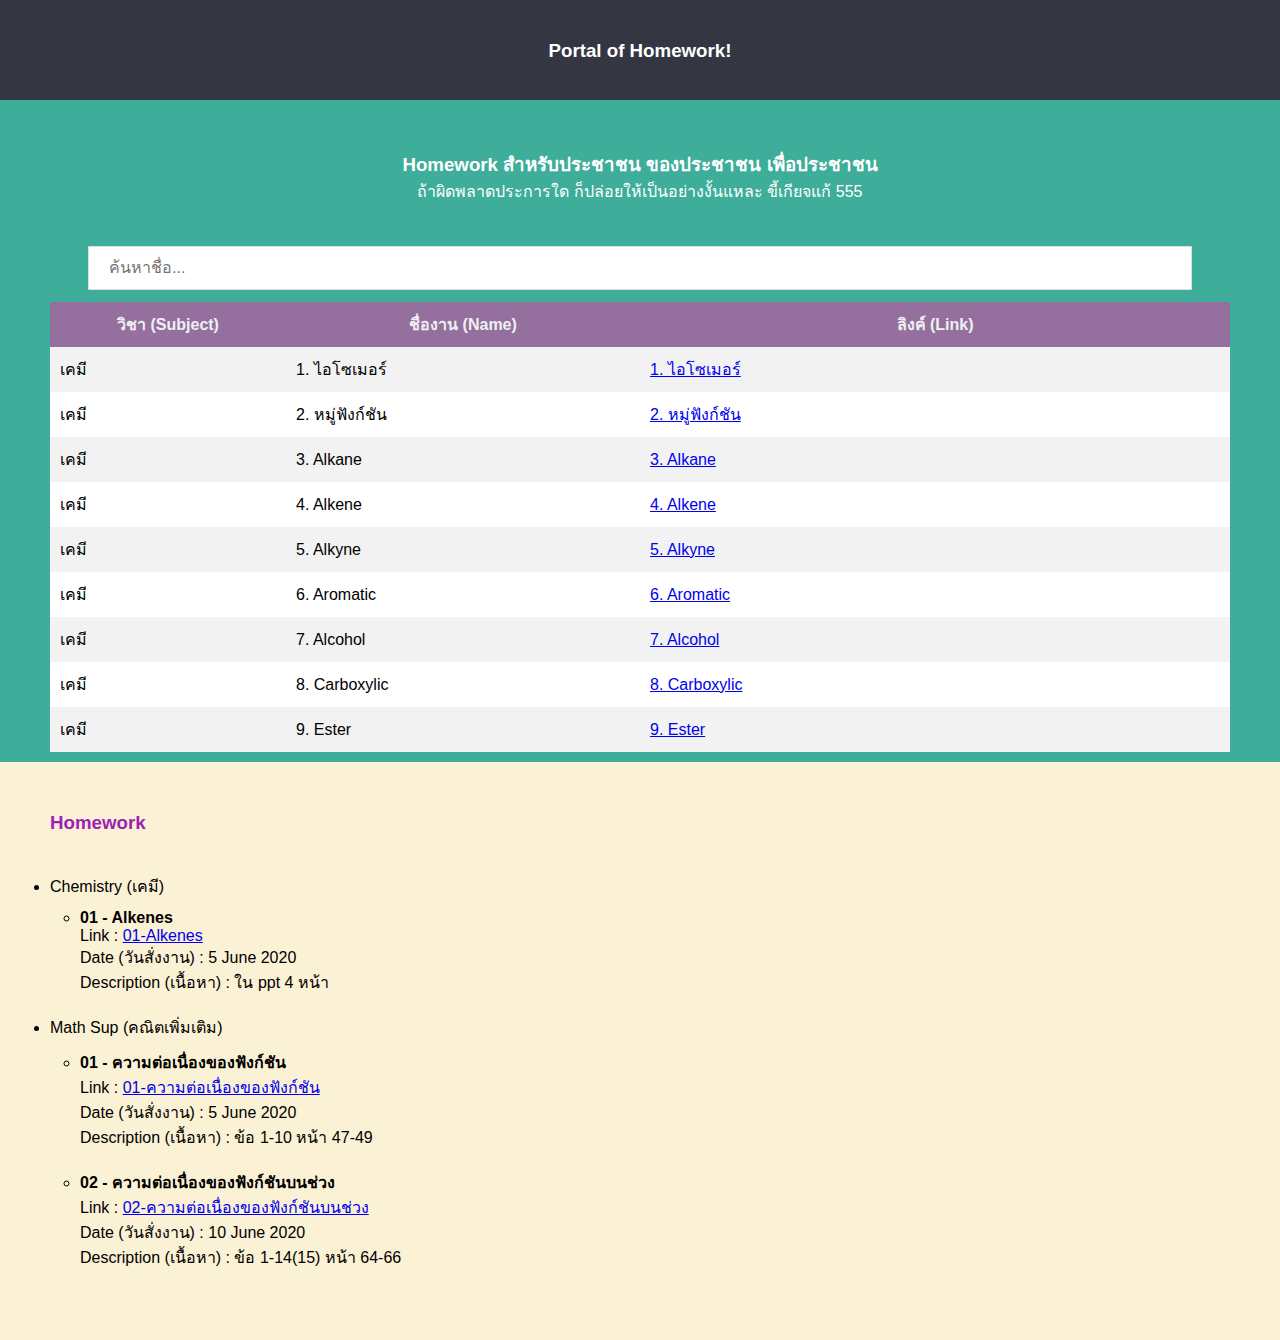
<file: index.html>
<!DOCTYPE html>
<head>
	<title>Portal of Homework!</title>
	<link rel="stylesheet" href="style.css">
</head>
<body>

	<div class="container">
		<div class="header">
			<h3>Portal of Homework!</h3>
		</div>
	</div>
	<div class="info">
		<h3>Homework สำหรับประชาชน ของประชาชน เพื่อประชาชน</h3>
		<p>ถ้าผิดพลาดประการใด ก็ปล่อยให้เป็นอย่างงั้นแหละ ขี้เกียจแก้ 555</p>

		<div class="filetable">
				<input type="text" id="searchinput" onkeyup="searchingfx()" placeholder="ค้นหาชื่อ..." title="Type in a name">


				<table id="datatable" style="width:100%;">


  				<tr>
    			<th style="width:20%;">วิชา (Subject)</th>
    			<th style="width:30%;">ชื่องาน (Name)</th>
    			<th style="width:50%;">ลิงค์ (Link)</th>
  				</tr>


  				<tr>
    				<td>เคมี</td>
   				 	<td>1. ไอโซเมอร์</td>
				    <td><a href="/file/1.ไอโซเมอร์.pdf">1. ไอโซเมอร์</a></td>
				</tr>
				<tr>
    				<td>เคมี</td>
   				 	<td>2. หมู่ฟังก์ชัน</td>
				    <td><a href="/file/2.หมู่ฟังก์ชัน.pdf">2. หมู่ฟังก์ชัน</a></td>
				</tr>
				<tr>
    				<td>เคมี</td>
   				 	<td>3. Alkane</td>
				    <td><a href="/file/3.Alkane.pdf">3. Alkane</a></td>
				</tr>
				<tr>
    				<td>เคมี</td>
   				 	<td>4. Alkene</td>
				    <td><a href="/file/4.Alkene.pdf">4. Alkene</a></td>
				</tr>
				<tr>
    				<td>เคมี</td>
   				 	<td>5. Alkyne</td>
				    <td><a href="/file/5.Alkyne.pdf">5. Alkyne</a></td>
				</tr>
				<tr>
    				<td>เคมี</td>
   				 	<td>6. Aromatic</td>
				    <td><a href="/file/6.Aromatic.pdf">6. Aromatic</a></td>
				</tr>
				<tr>
    				<td>เคมี</td>
   				 	<td>7. Alcohol</td>
				    <td><a href="/file/7.alcohol.pdf">7. Alcohol</a></td>
				</tr>
				<tr>
    				<td>เคมี</td>
   				 	<td>8. Carboxylic</td>
				    <td><a href="/file/8.carboxylic.pdf">8. Carboxylic</a></td>
				</tr>
				<tr>
    				<td>เคมี</td>
   				 	<td>9. Ester</td>
				    <td><a href="/file/9.Ester.pdf">9. Ester</a></td>
				</tr>
				  
				
				</table>
					
				
			</li>

		</div>

		<script>
			function searchingfx() {
			  // Declare variables
			  var input, filter, table, tr, td, i, txtValue;
			  input = document.getElementById("searchinput");
			  filter = input.value.toUpperCase();
			  table = document.getElementById("datatable");
			  tr = table.getElementsByTagName("tr");

			  // Loop through all table rows, and hide those who don't match the search query
			  for (i = 0; i < tr.length; i++) {
			    td = tr[i].getElementsByTagName("td")[0];
			    if (td) {
			      txtValue = td.textContent || td.innerText;
			      if (txtValue.toUpperCase().indexOf(filter) > -1) {
			        tr[i].style.display = "";
			      } 
			      else {
			        tr[i].style.display = "none";
			      }
			    }
  			   }
			}
		</script>

	</div>
	<div class="hw">
		<div class="hwtopic">
			<h3>Homework</h3>
		</div>
		<ul>
			<li>Chemistry (เคมี)
				<ul class="chem">

					<li class="chem01"><h4>01 - Alkenes</h4>
						<p>Link : <a href="/hw/chem/01-alkenes">01-Alkenes</a></p>
						<p>Date (วันสั่งงาน) : 5 June 2020</p>
						<p>Description (เนื้อหา) : ใน ppt 4 หน้า</p>
					</li>
					
				</ul>
			</li>
			<li>Math Sup (คณิตเพิ่มเติม)
				<ul class="mathsup">

					<li class="mathsup01"><h4>01 - ความต่อเนื่องของฟังก์ชัน</h4>
						<p>Link : <a href="/hw/mathsup/01-confx">01-ความต่อเนื่องของฟังก์ชัน</a></p>
						<p>Date (วันสั่งงาน) : 5 June 2020</p>
						<p>Description (เนื้อหา) : ข้อ 1-10 หน้า 47-49</p>
					</li>
					<li class="mathsup02"><h4>02 - ความต่อเนื่องของฟังก์ชันบนช่วง</h4>
						<p>Link : <a href="/hw/mathsup/02-confxrg">02-ความต่อเนื่องของฟังก์ชันบนช่วง</a></p>
						<p>Date (วันสั่งงาน) : 10 June 2020</p>
						<p>Description (เนื้อหา) : ข้อ 1-14(15) หน้า 64-66</p>
						<p></p>
					</li>
				</ul>

			</li>
		</ul>
	</div>




</body>
</file>
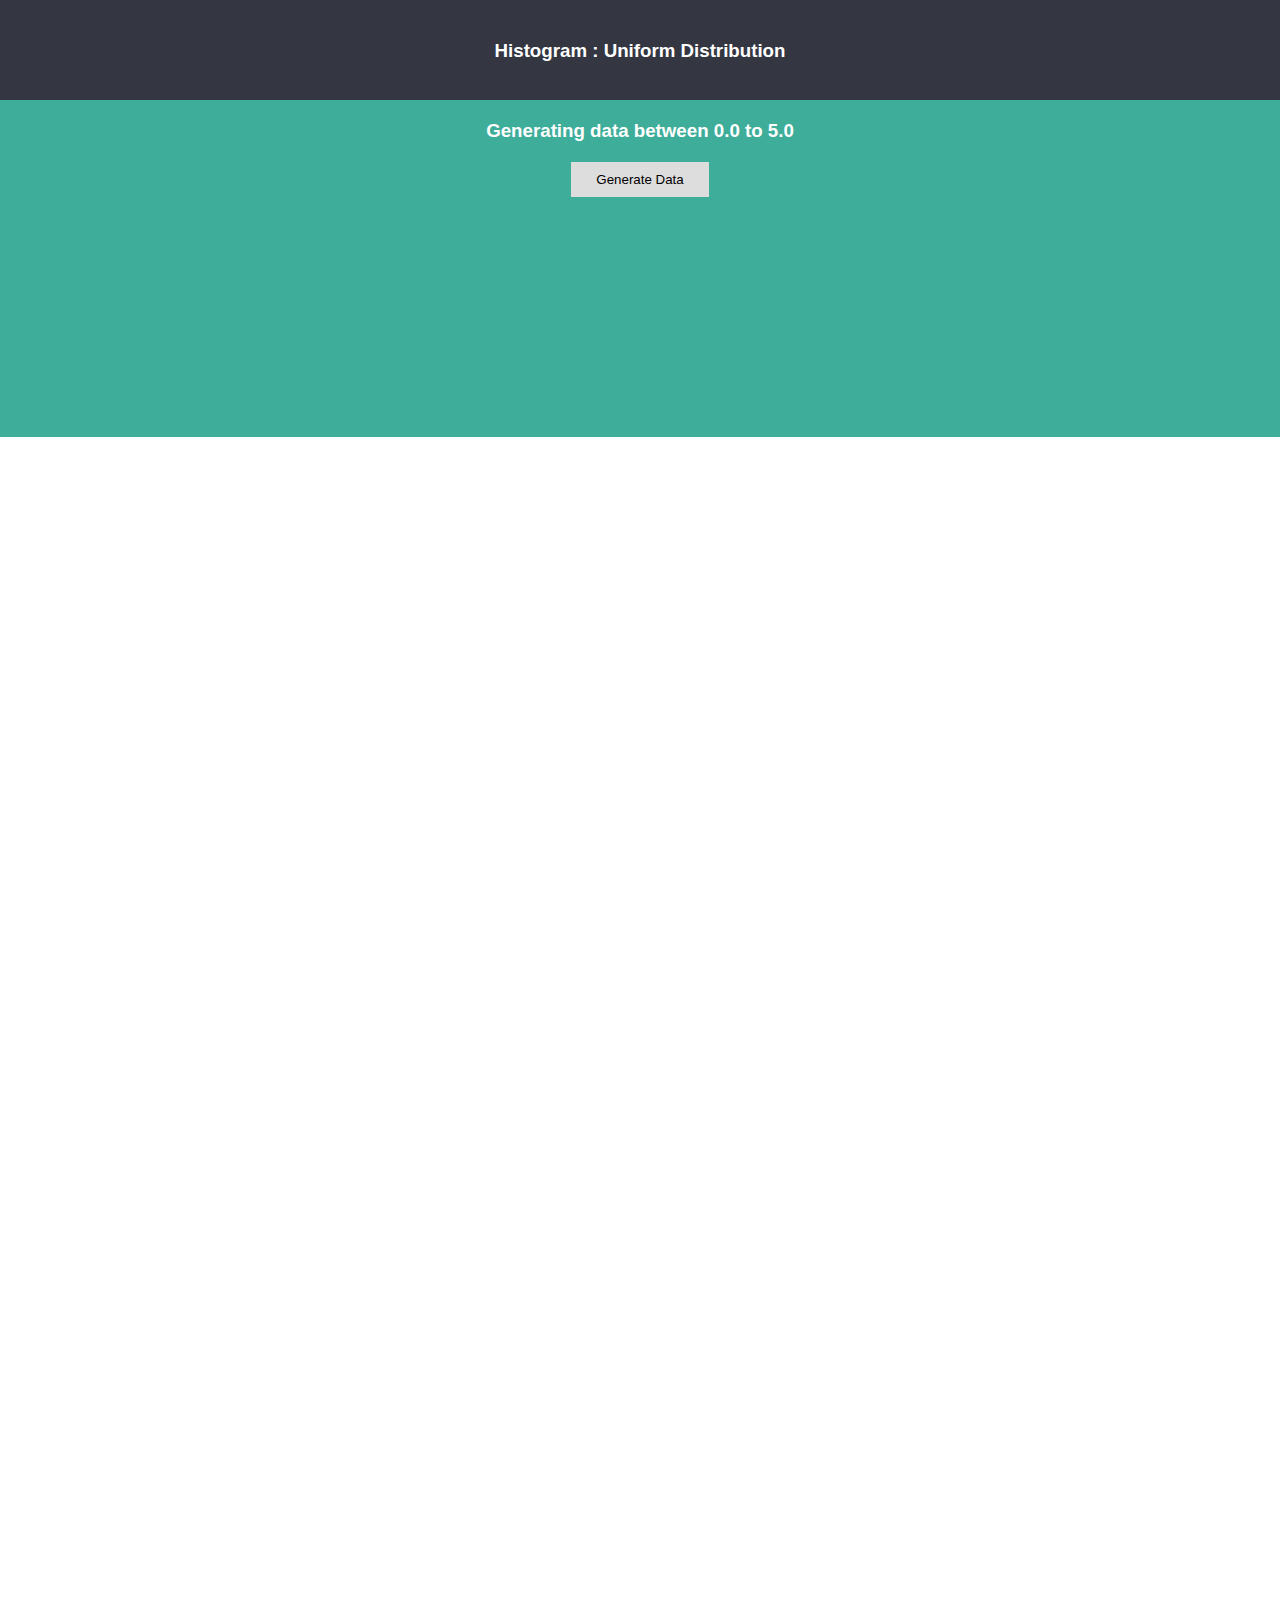
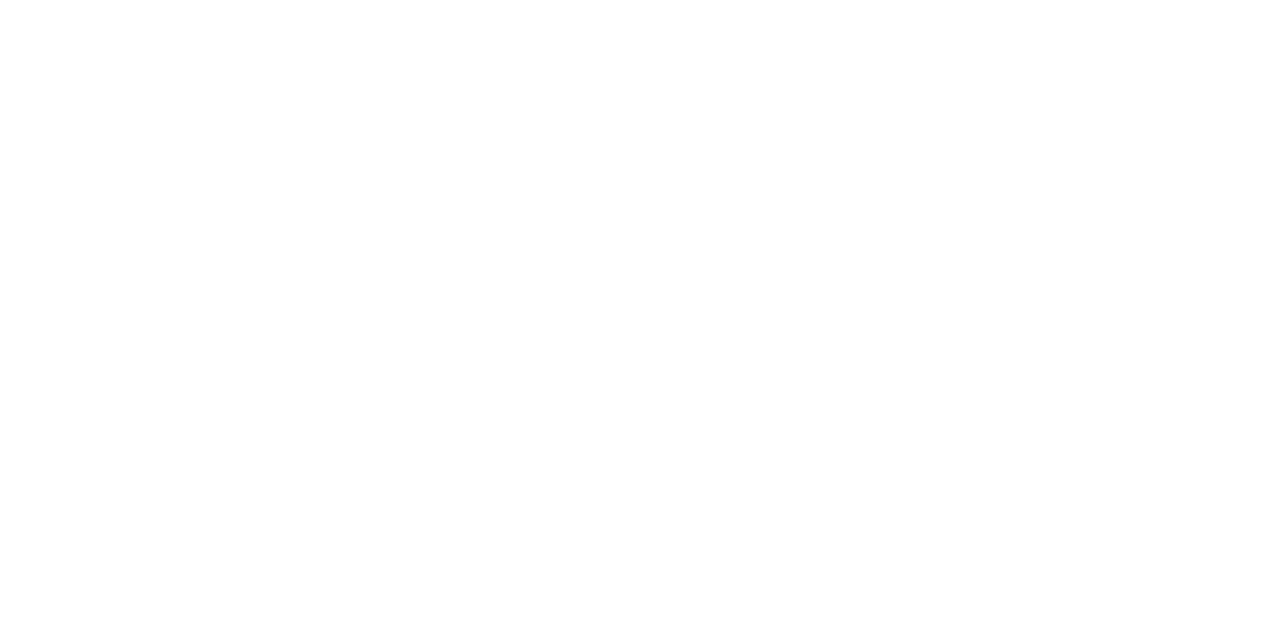
<file: nookhw/uniformdistribution/index.html>
<!DOCTYPE html>
<head>
	<script src='https://cdn.plot.ly/plotly-latest.min.js'></script>
	<title>Histogram : Uniform Distribution</title>
	<link rel="stylesheet" href="style.css">
</head>
<body>

	<div class="container">
		<div class="header">
			<h3>Histogram : Uniform Distribution</h3>
		</div>
	</div>
	<div class="info">
		<h3>Generating data between 0.0 to 5.0</h3>
		<button style="margin:auto, margin-top:20px" onclick="generateNum()">Generate Data</button>


		<script>
			function generateNum() {

		
				var genNum = [];
				var result = "";
				var i;
				for(i=0;i<1800;i++){
					genNum[i] = (Math.floor((Math.random() * 50))/10);
					result += genNum[i] + "<br>";
				}
  				var x = document.getElementById("showdata");
  				x.innerHTML = result;


  			

				var trace = {
    				x: genNum,
    				type: 'histogram',
    				marker: {
          				color: "rgba(100, 200, 102, 0.7)",
           				line: {
       						color:  "rgba(100, 200, 102, 1)", 
           				}
           			},
           			xbins: { 
    					end: 5, 
    					size: 0.2, 
    					start: 0
  					}
  				};
  				var layout = {
  					title: "Histogram of data generated from uniform distribution", 
  					xaxis: {title: "x", range: [0, 5]}, 
  					yaxis: {title: "Frequency"}
  				};
				var data = [trace];
				Plotly.newPlot('FirstGp', data, layout);


			

				var firstAverage = [];
				var j;
				var countleft = 1800;
				var firstAvgDataBf = Object.assign([],genNum);
				for (i=0;i<60;i++)
				{
					var sum = 0;
					for (j=0;j<5;j++)
					{
						var randomchoosing;
						randomchoosing = Math.floor(Math.random() * countleft);
						sum += firstAvgDataBf[randomchoosing];
						firstAvgDataBf.splice(randomchoosing,1);
						countleft -= 1;
					}
					firstAverage[i] = sum/5;
				}

				var trace2 = {
    				x: firstAverage,
    				type: 'histogram',
    				marker: {
          				color: "rgba(100, 200, 102, 0.7)",
           				line: {
       						color:  "rgba(100, 200, 102, 1)", 
           				}
           			},
           			xbins: { 
    					end: 5, 
    					size: 0.2, 
    					start: 0
  					},
  					
  				};
  				var layout2 = {
  					title: "Histogram of 60 sampling with n = 5", 
  					xaxis: {title: "Average", range: [0, 5]}, 
  					yaxis: {title: "Frequency"}
  				};
				var data2 = [trace2];
				Plotly.newPlot('SecondGp', data2, layout2);


				var secondAverage = [];
				countleft = 1800;
				var secondAvgDataBf = Object.assign([],genNum);
				for (i=0;i<60;i++)
				{
					var sum = 0;
					for (j=0;j<30;j++)
					{
						var randomchoosing;
						randomchoosing = Math.floor(Math.random() * countleft);
						sum += secondAvgDataBf[randomchoosing];
						secondAvgDataBf.splice(randomchoosing,1);
						countleft -= 1;
					}
					secondAverage[i] = sum/30;
				}


				var trace3 = {
    				x: secondAverage,
    				type: 'histogram',
    				marker: {
          				color: "rgba(100, 200, 102, 0.7)",
           				line: {
       						color:  "rgba(100, 200, 102, 1)", 
           				}
           			},
           			xbins: { 
    					end: 5, 
    					size: 0.2, 
    					start: 0
  					}
  				};
  				var layout3 = {
  					title: "Histogram of 60 sampling with n = 30", 
  					xaxis: {title: "Average", range: [0, 5]}, 
  					yaxis: {title: "Frequency"}

  				};
				var data3 = [trace3];
				Plotly.newPlot('ThirdGp', data3, layout3);


			}
		</script>


		<div class="datascroll" id="showdata"></div>

	</div>
	<div class="firstgraph" id='FirstGp'></div>
	<div class="secondgraph" id='SecondGp'></div>
	<div class="thirdgraph" id='ThirdGp'></div>


</body>
</file>
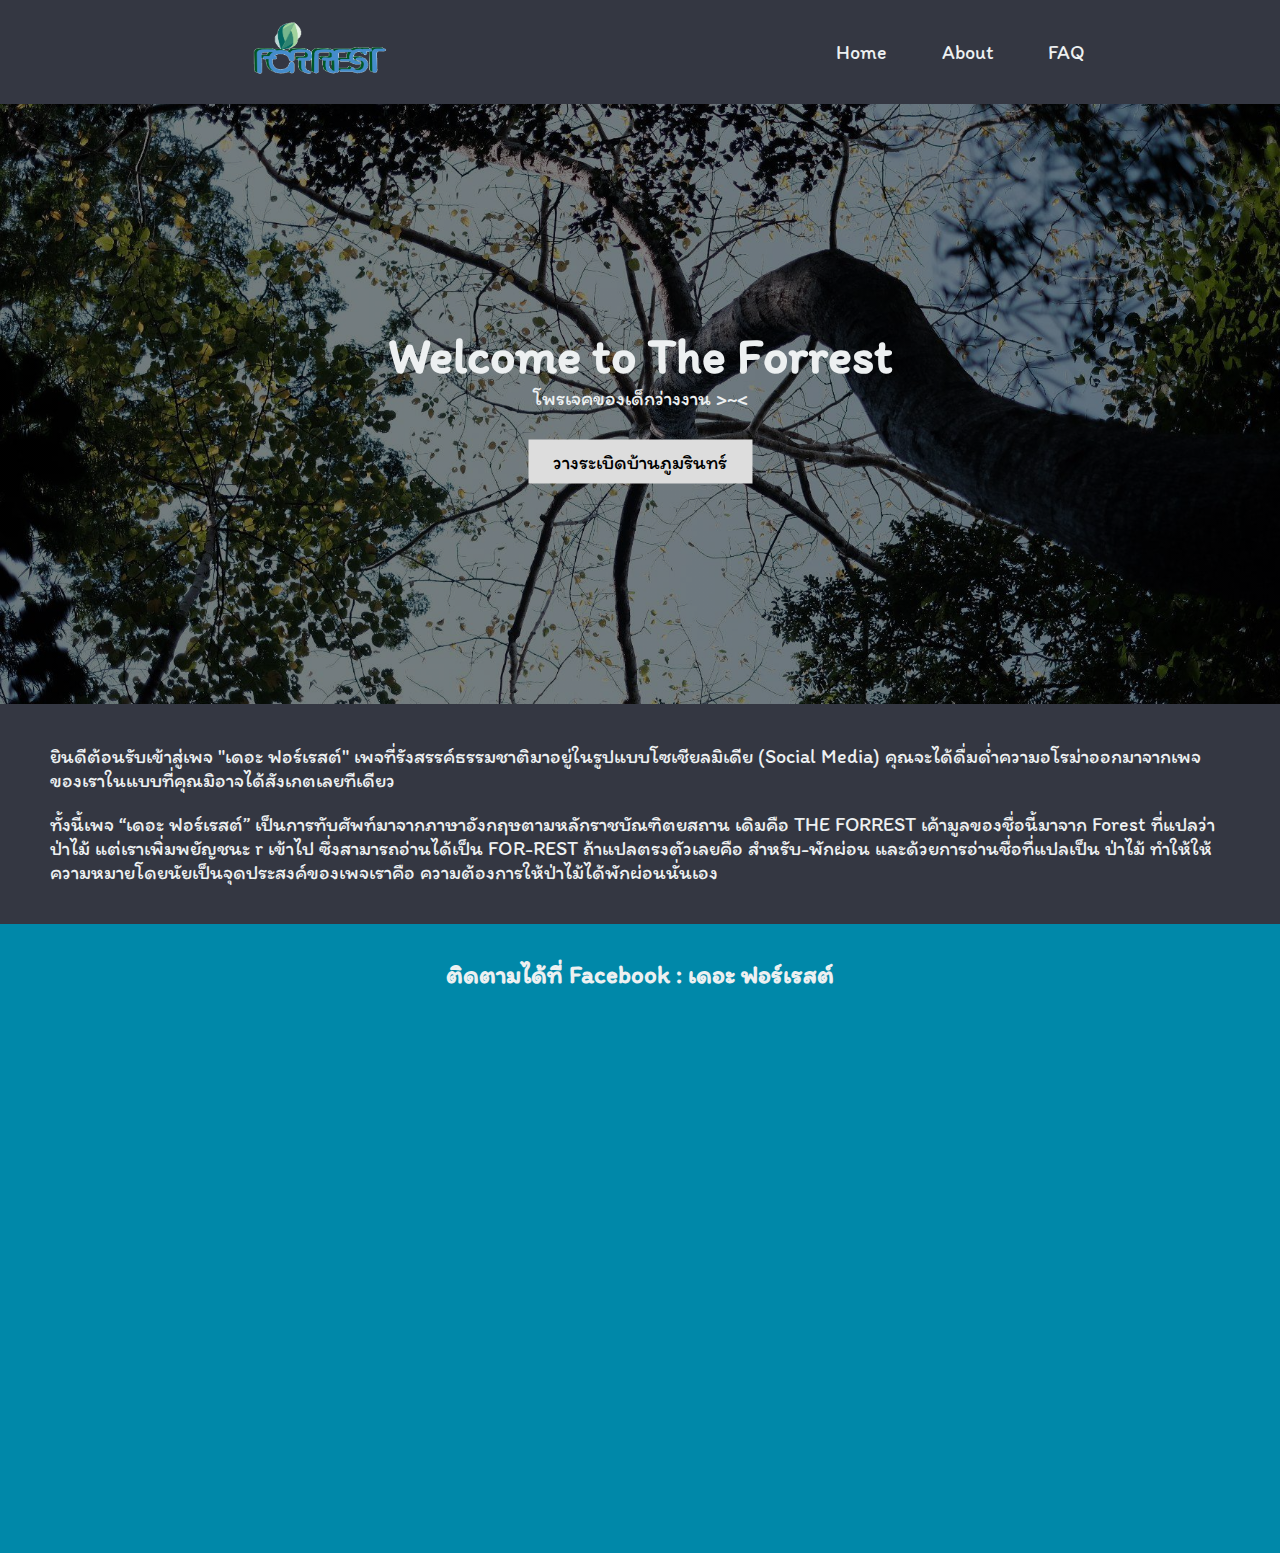
<file: project/theforrest/index.html>
<!DOCTYPE html>
<head>

	<title>The Forrest</title>
	<link rel="stylesheet" href="style.css">
	<meta name="viewport" content="width=device-width, initial-scale=1">
	<link href="https://fonts.googleapis.com/css2?family=Itim&display=swap" rel="stylesheet">


</head>
<body>




	<div class="header">
		<div class="logo_header">
			<img src="img/logo.png" width="140" height="60">
		</div>
		<ul class="navigation">
			<li><a href="#">Home</a></li></a>
			<li><a href="#">About</a></li>
			<li><a href="#">FAQ</a></li>
		</ul>
	</div>



	<div class="banner-image">
		<div class="banner-text">
			<h1 style="font-size:50px">Welcome to The Forrest</h1>
    		<p style="font-size:20px">โพรเจคของเด็กว่างงาน  >~<</p>
    		<button style="font-size:20px">วางระเบิดบ้านภูมรินทร์</button>

		</div>
	</div>
	


	<div class="body1-container">

		<div class="body1-info-container">
			
			<p style="padding:10px 0px 10px 0px">ยินดีต้อนรับเข้าสู่เพจ "เดอะ ฟอร์เรสต์"
			เพจที่รังสรรค์ธรรมชาติมาอยู่ในรูปแบบโซเชียลมิเดีย (Social Media) คุณจะได้ดื่มด่ำความอโรม่าออกมาจากเพจของเราในแบบที่คุณมิอาจได้สังเกตเลยทีเดียว
			</p>
			<p style="padding:10px 0px 10px 0px">ทั้งนี้เพจ “เดอะ ฟอร์เรสต์” เป็นการทับศัพท์มาจากภาษาอังกฤษตามหลักราชบัณฑิตยสถาน เดิมคือ THE FORREST เค้ามูลของชื่อนี้มาจาก Forest ที่แปลว่า ป่าไม้ แต่เราเพิ่มพยัญชนะ r เข้าไป ซึ่งสามารถอ่านได้เป็น FOR-REST ถ้าแปลตรงตัวเลยคือ สำหรับ-พักผ่อน และด้วยการอ่านชื่อที่แปลเป็น ป่าไม้ ทำให้ให้ความหมายโดยนัยเป็นจุดประสงค์ของเพจเราคือ ความต้องการให้ป่าไม้ได้พักผ่อนนั่นเอง
			</p>

		</div>

	</div>

	<div class="fb-container">
			<div class="fb-container-head">
				<h1 style="font-size:25px">ติดตามได้ที่ Facebook : เดอะ ฟอร์เรสต์</h2>
			</div>
			<iframe src="https://www.facebook.com/plugins/page.php?href=https%3A%2F%2Fwww.facebook.com%2F%E0%B9%80%E0%B8%94%E0%B8%AD%E0%B8%B0-%E0%B8%9F%E0%B8%AD%E0%B8%A3%E0%B9%8C%E0%B9%80%E0%B8%A3%E0%B8%AA%E0%B8%95%E0%B9%8C-109738604111954%2F&tabs=timeline&width=340&height=500&small_header=false&adapt_container_width=true&hide_cover=false&show_facepile=true&appId" width="340" height="500" style="border:none;overflow:hidden" scrolling="no" frameborder="0" allowTransparency="true" allow="encrypted-media"></iframe>

	</div>

















</body>
</file>
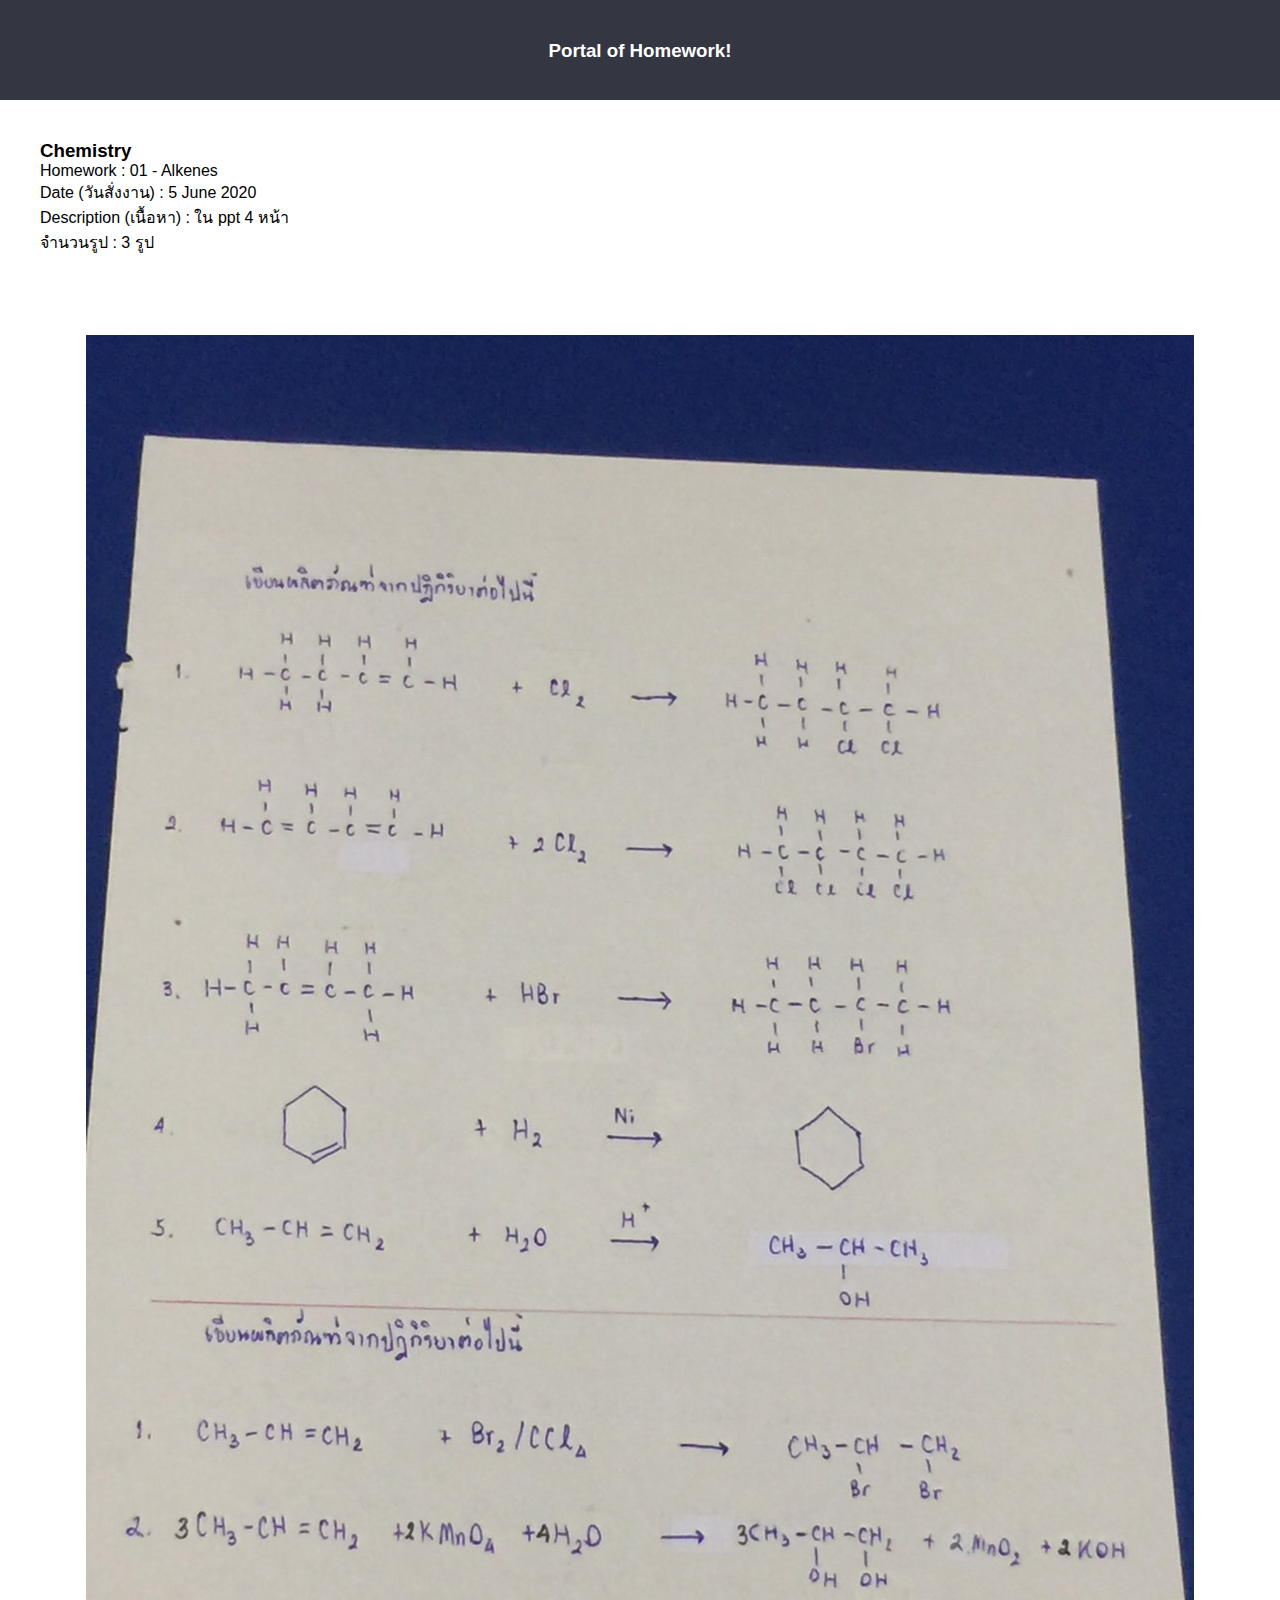
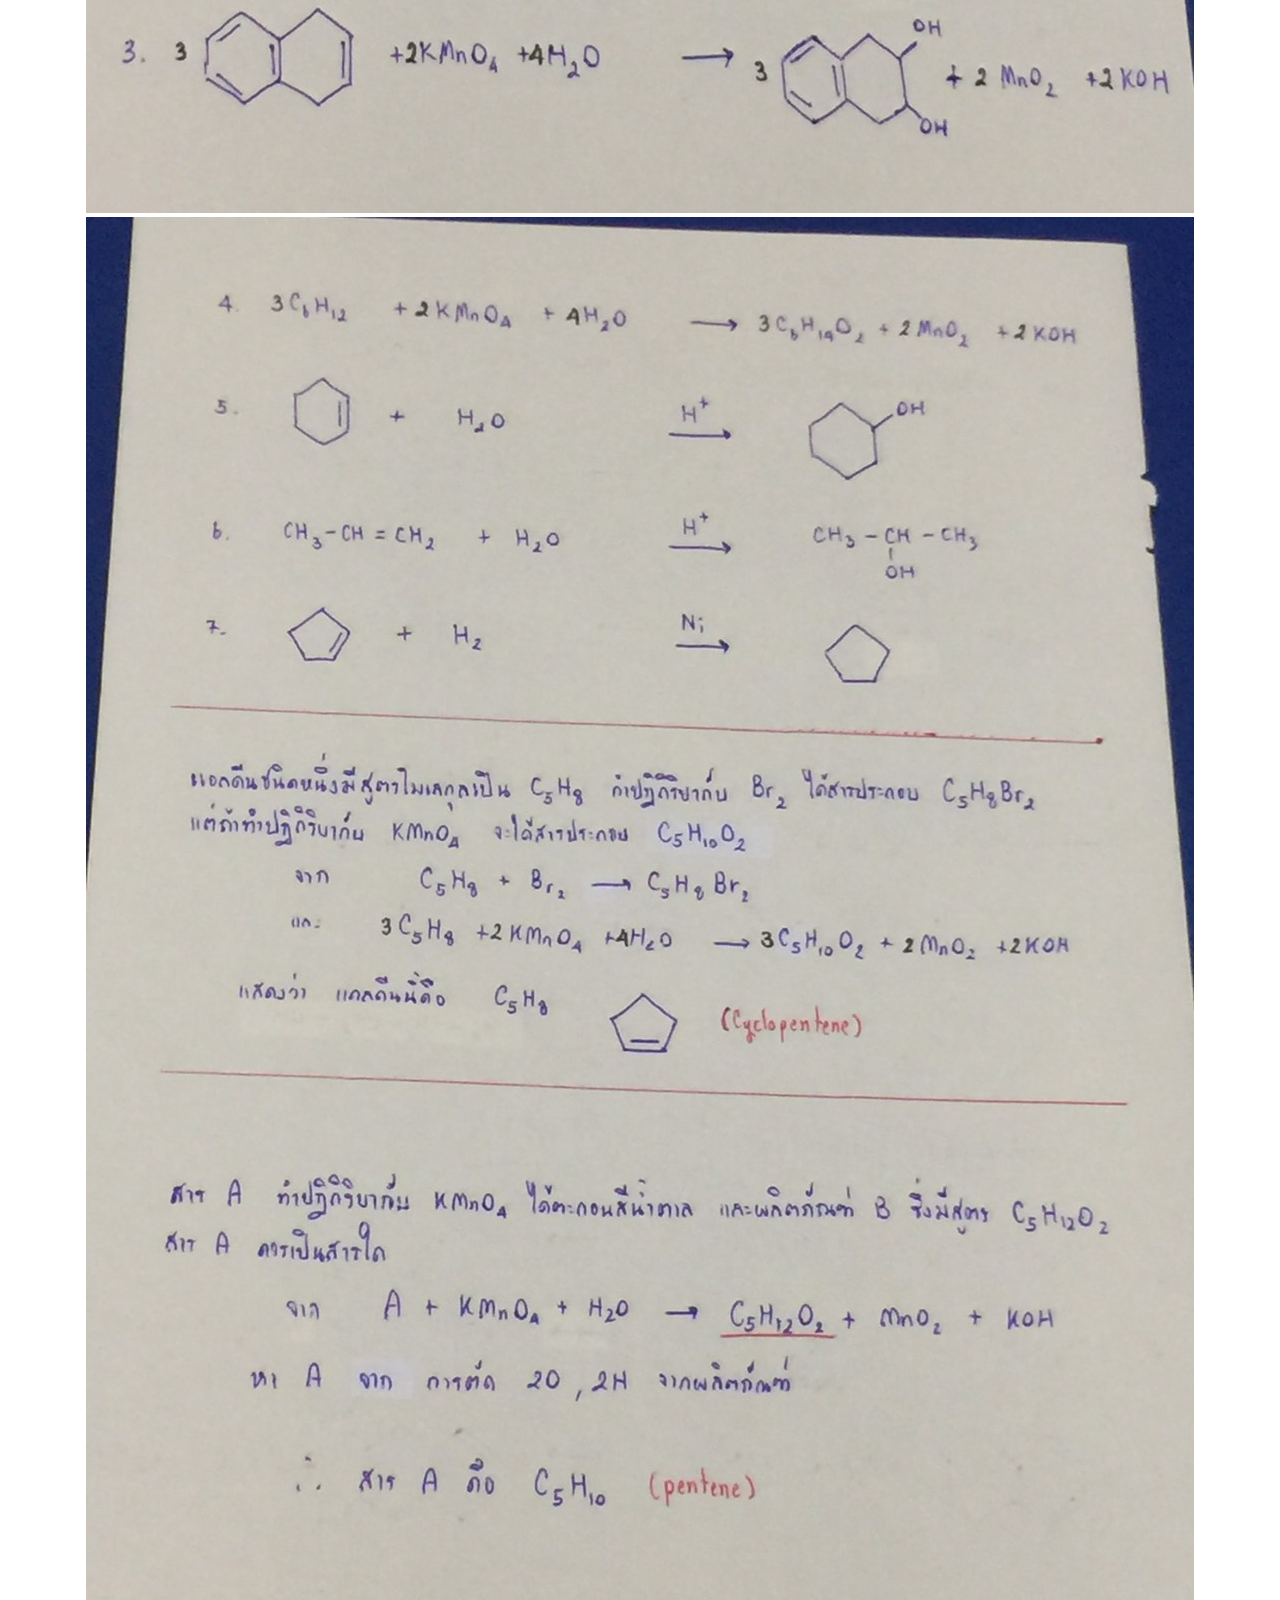
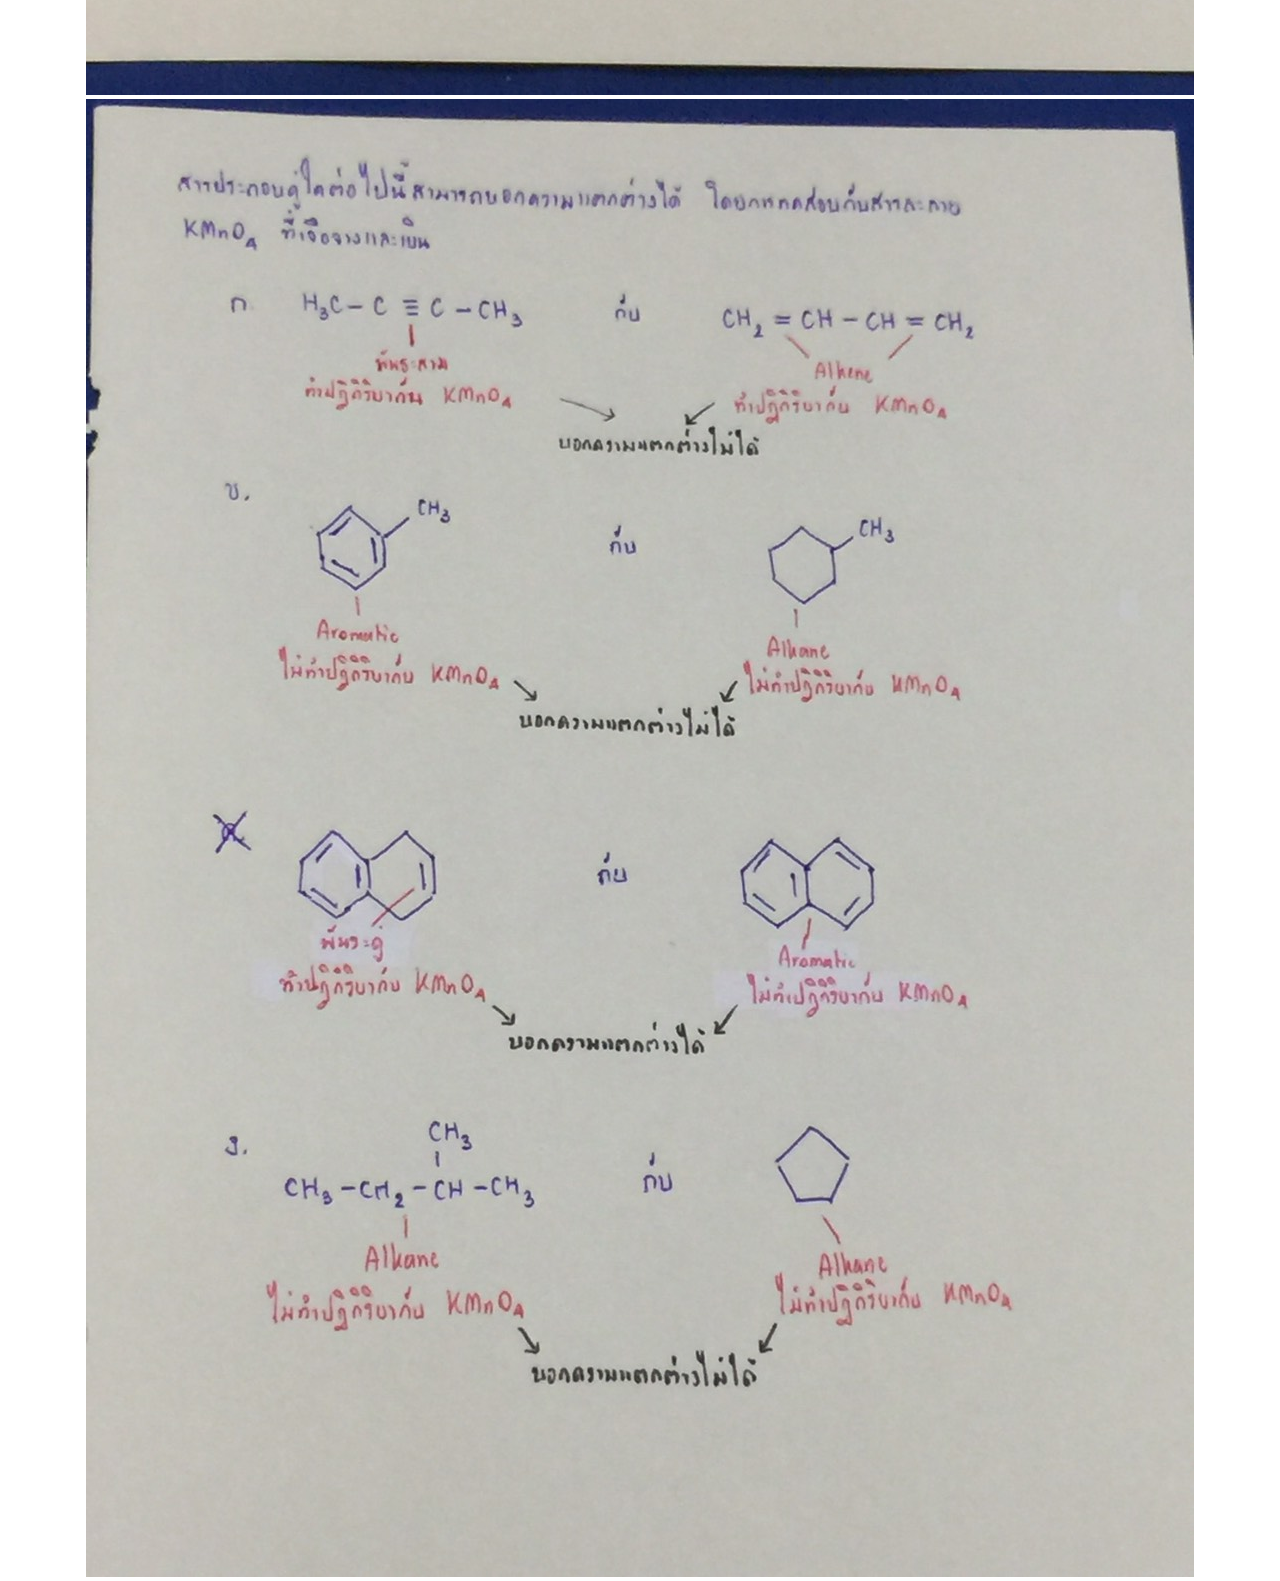
<file: hw/chem/01-alkenes/index.html>
<!DOCTYPE html>
<head>
	<title>Chemistry 01 - Alkenes</title>
	<link rel="stylesheet" href="style.css">
</head>
<body>

	<div class="container">
		<div class="header">
			<h3>Portal of Homework!</h3>
		</div>
	</div>
	<div class="topic">
		<h3>Chemistry</h3>
		<p>Homework : 01 - Alkenes<p>
		<p>Date (วันสั่งงาน) : 5 June 2020</p>
		<p>Description (เนื้อหา) : ใน ppt 4 หน้า</p>
		<p>จำนวนรูป : 3 รูป</p>
	</div>
	<div class="info">
		
		<img src="s01.jpg" width="1108" height="1478">
		<img src="s02.jpg" width="1108" height="1478">
		<img src="s03.jpg" width="1108" height="1478">

	</div>




</body>
</file>
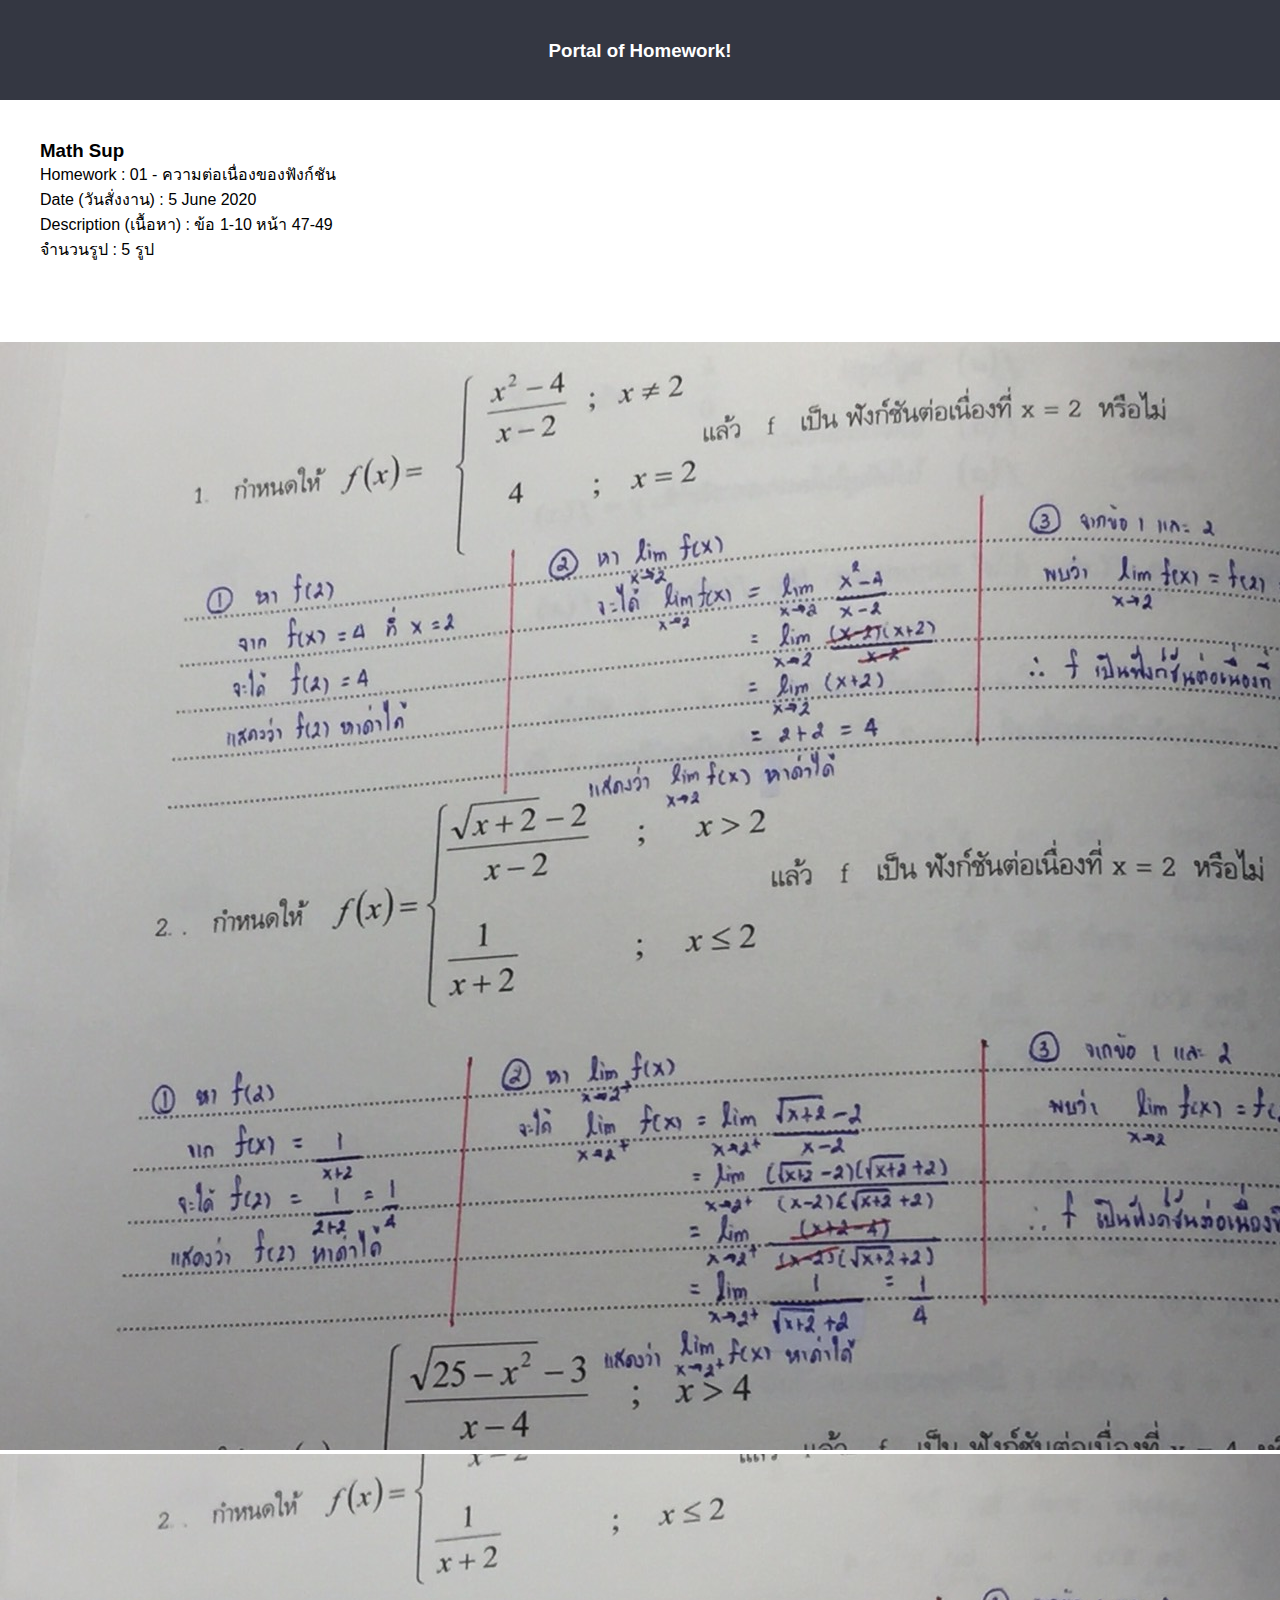
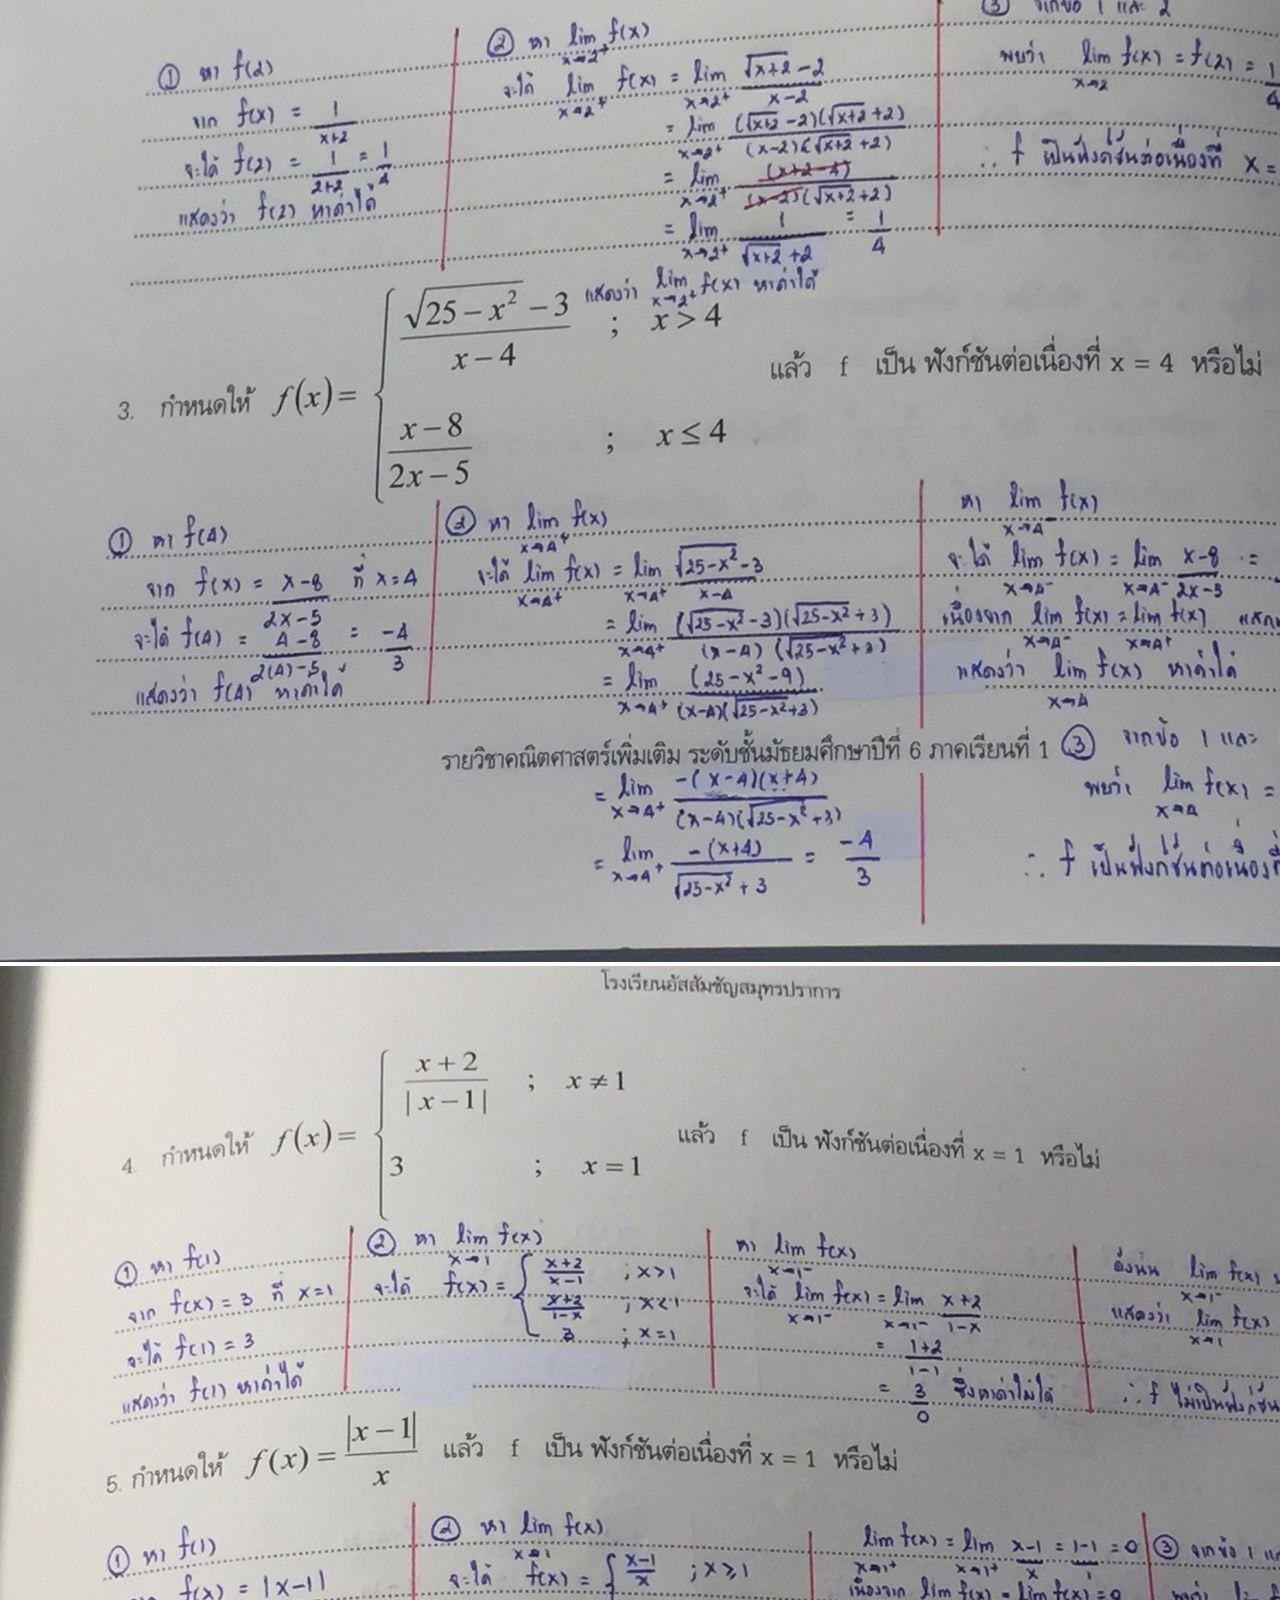
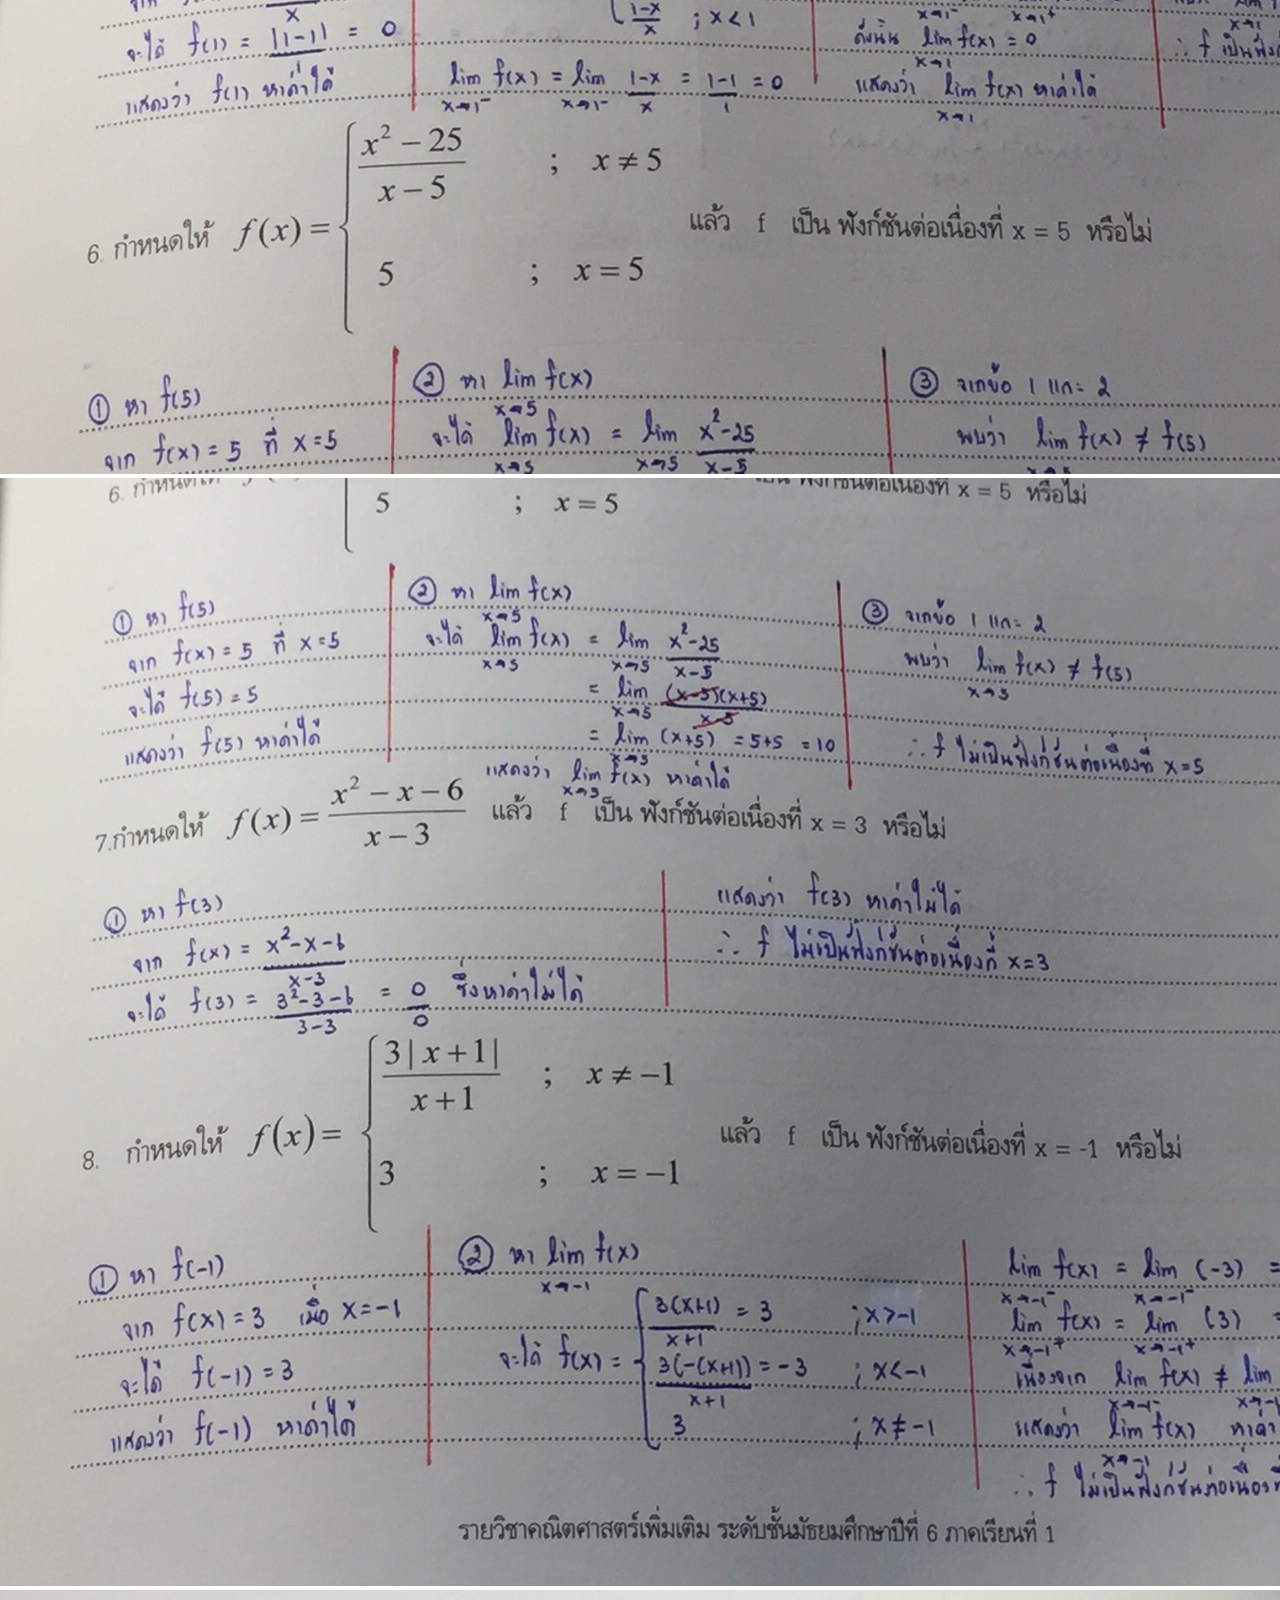
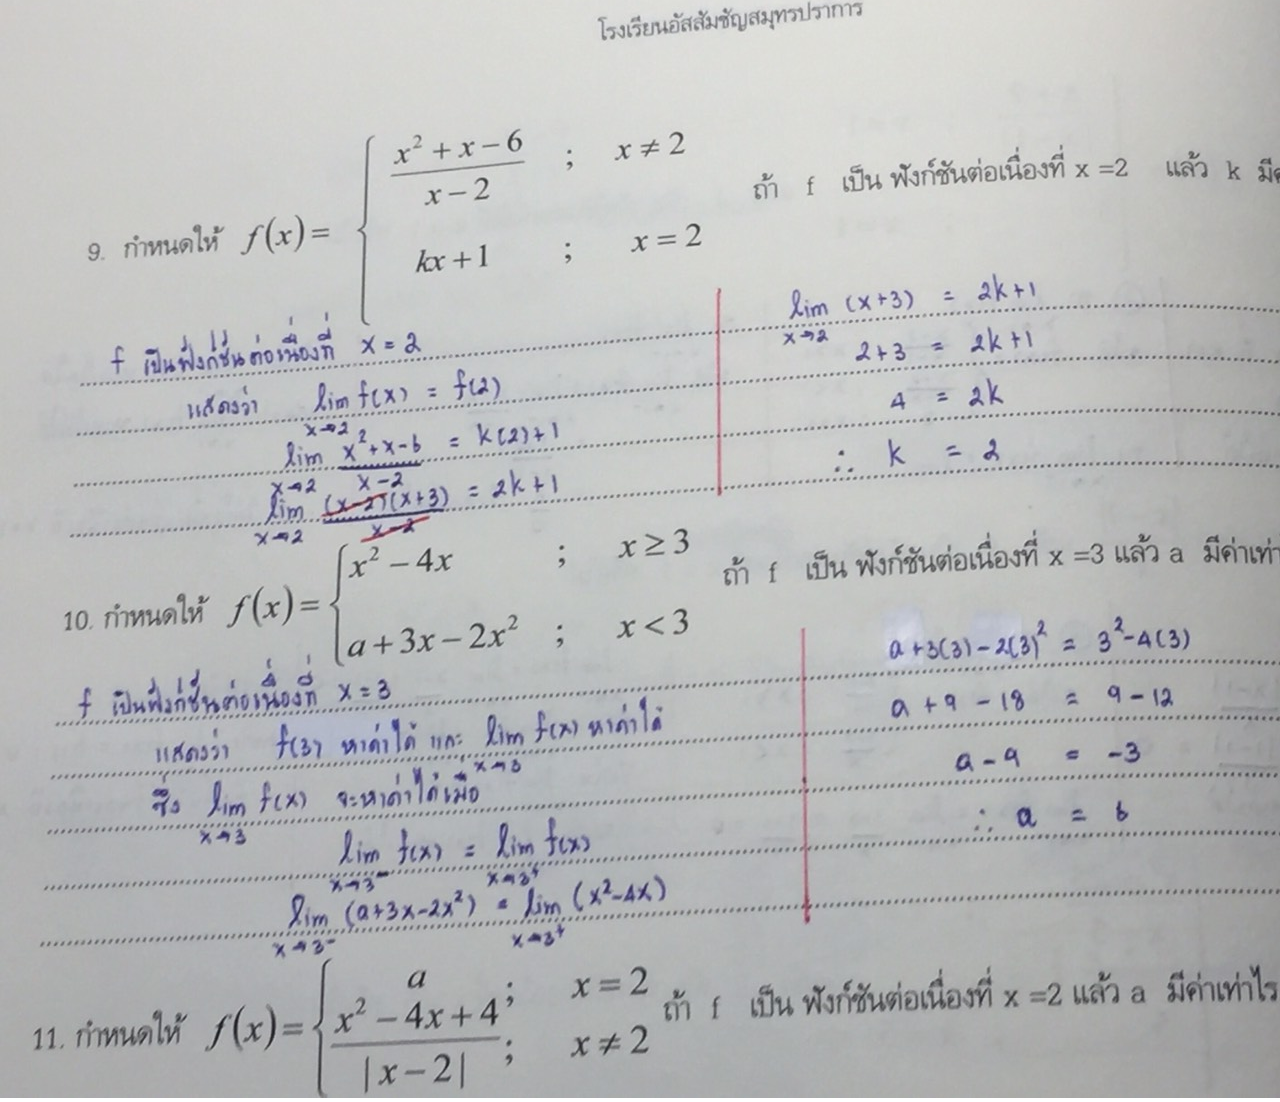
<file: hw/mathsup/01-confx/index.html>
<!DOCTYPE html>
<head>
	<title>Math Sup 01 - ความต่อเนื่องของฟังก์ชัน</title>
	<link rel="stylesheet" href="style.css">
</head>
<body>

	<div class="container">
		<div class="header">
			<h3>Portal of Homework!</h3>
		</div>
	</div>
	<div class="topic">
		<h3>Math Sup</h3>
		<p>Homework : 01 - ความต่อเนื่องของฟังก์ชัน<p>
		<p>Date (วันสั่งงาน) : 5 June 2020</p>
		<p>Description (เนื้อหา) : ข้อ 1-10 หน้า 47-49</p>
		<p>จำนวนรูป : 5 รูป</p>
	</div>
	<div class="info">
		
		<img src="s01.jpg" width="1478" height="1108">
		<img src="s02.jpg" width="1478" height="1108">
		<img src="s03.jpg" width="1478" height="1108">
		<img src="s04.jpg" width="1478" height="1108">
		<img src="s05.jpg" width="1478" height="1108">

	</div>




</body>
</file>
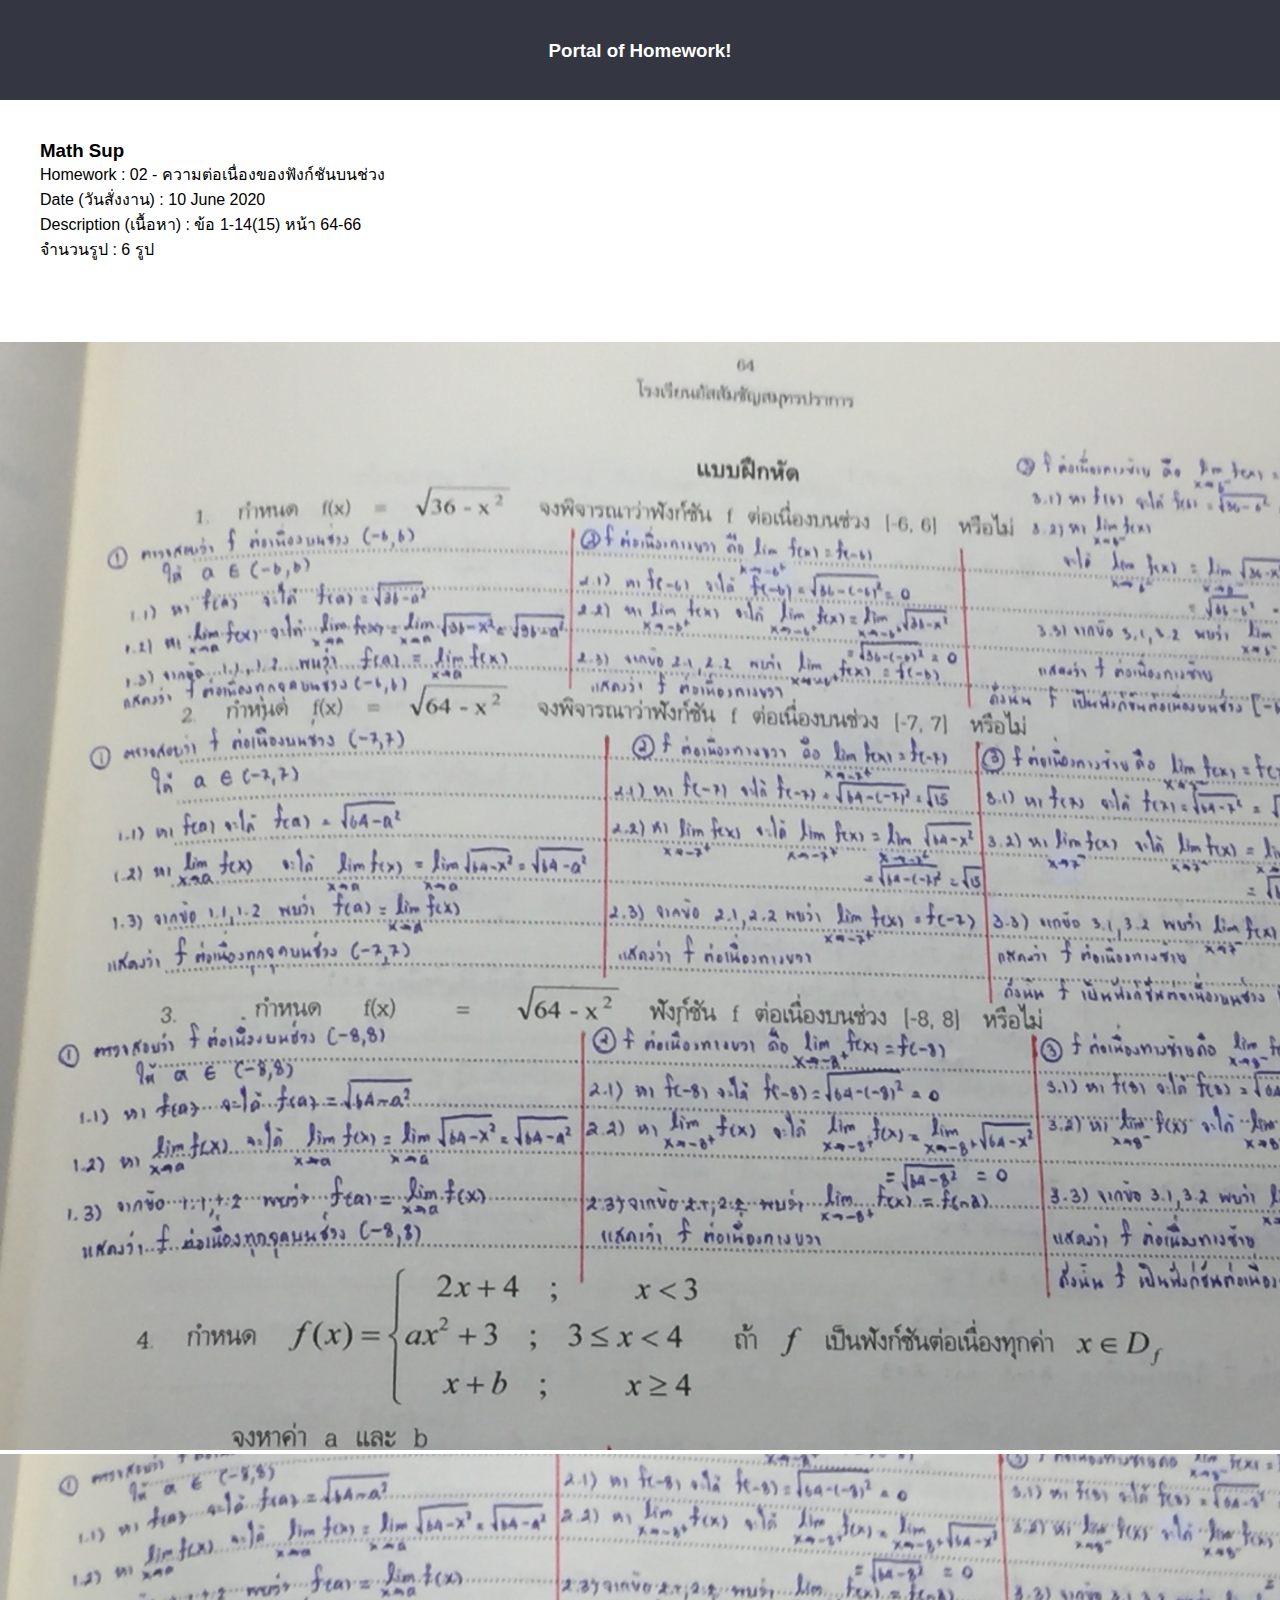
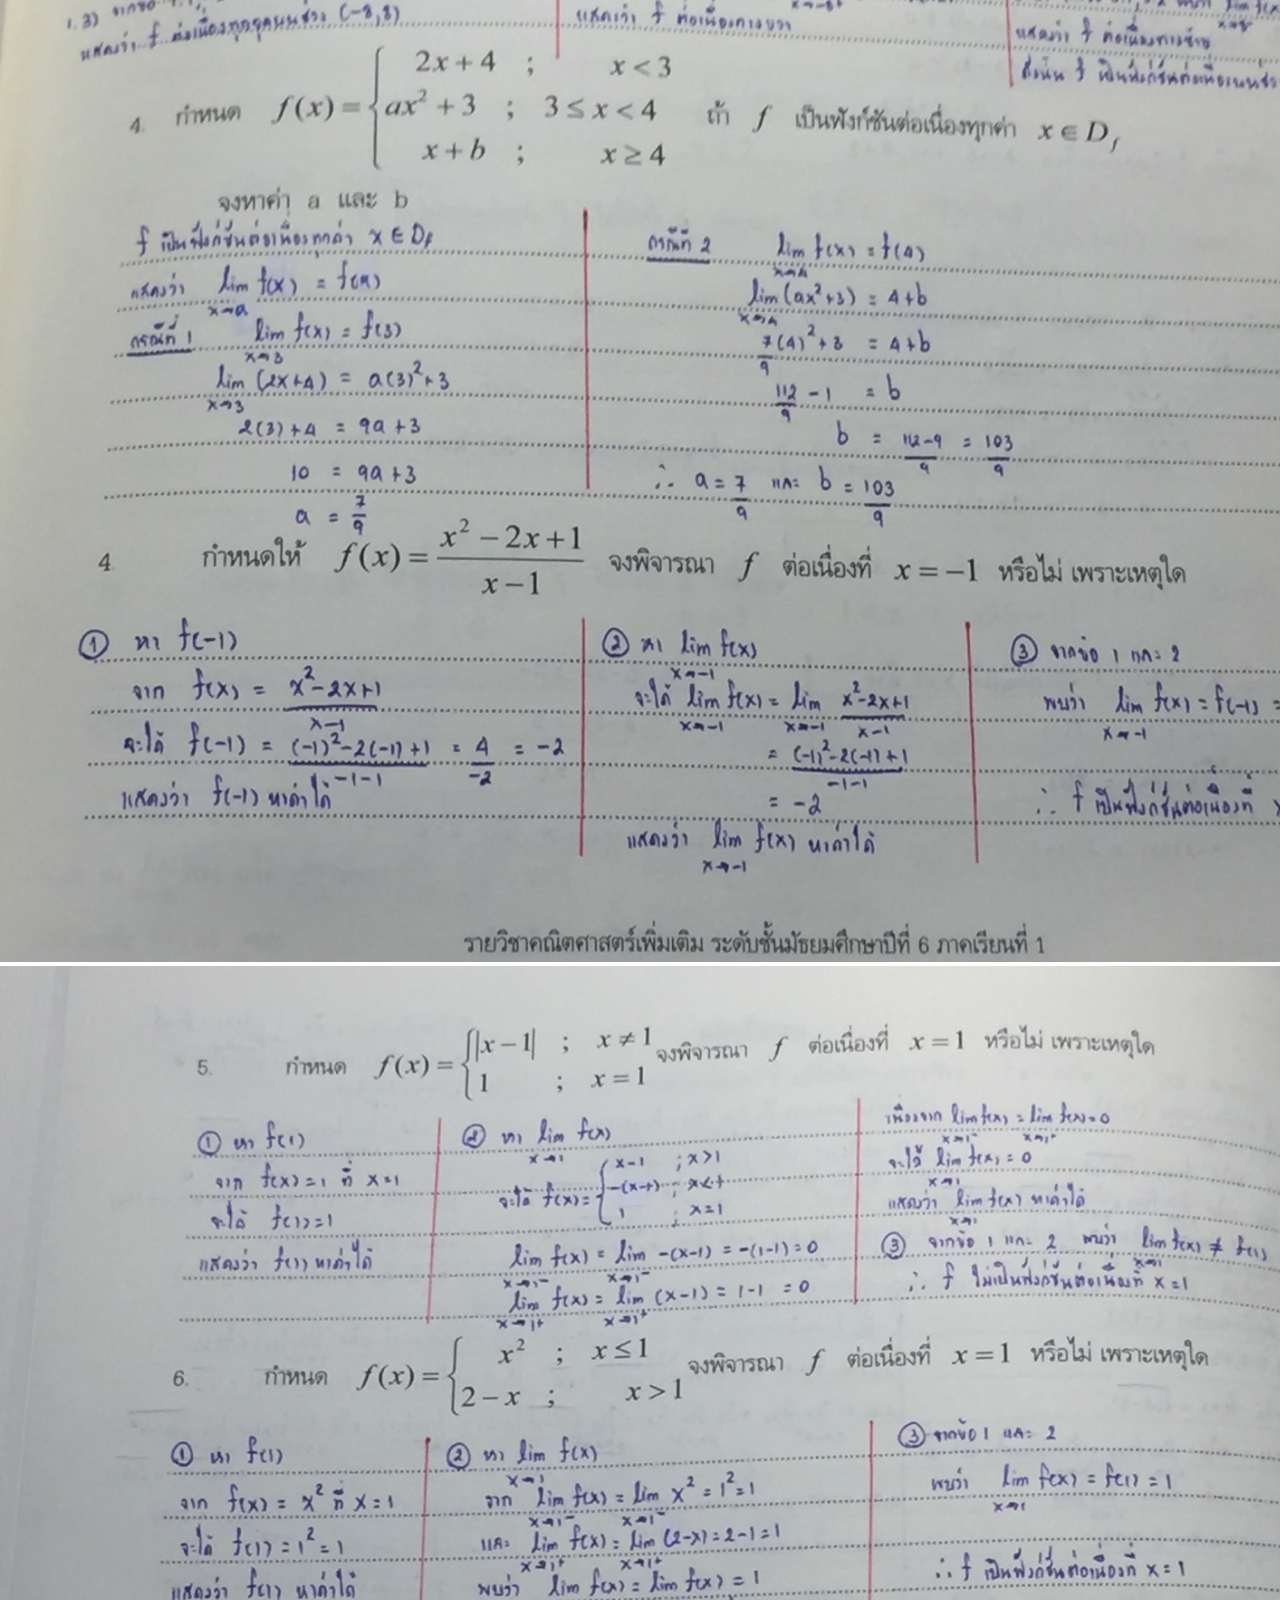
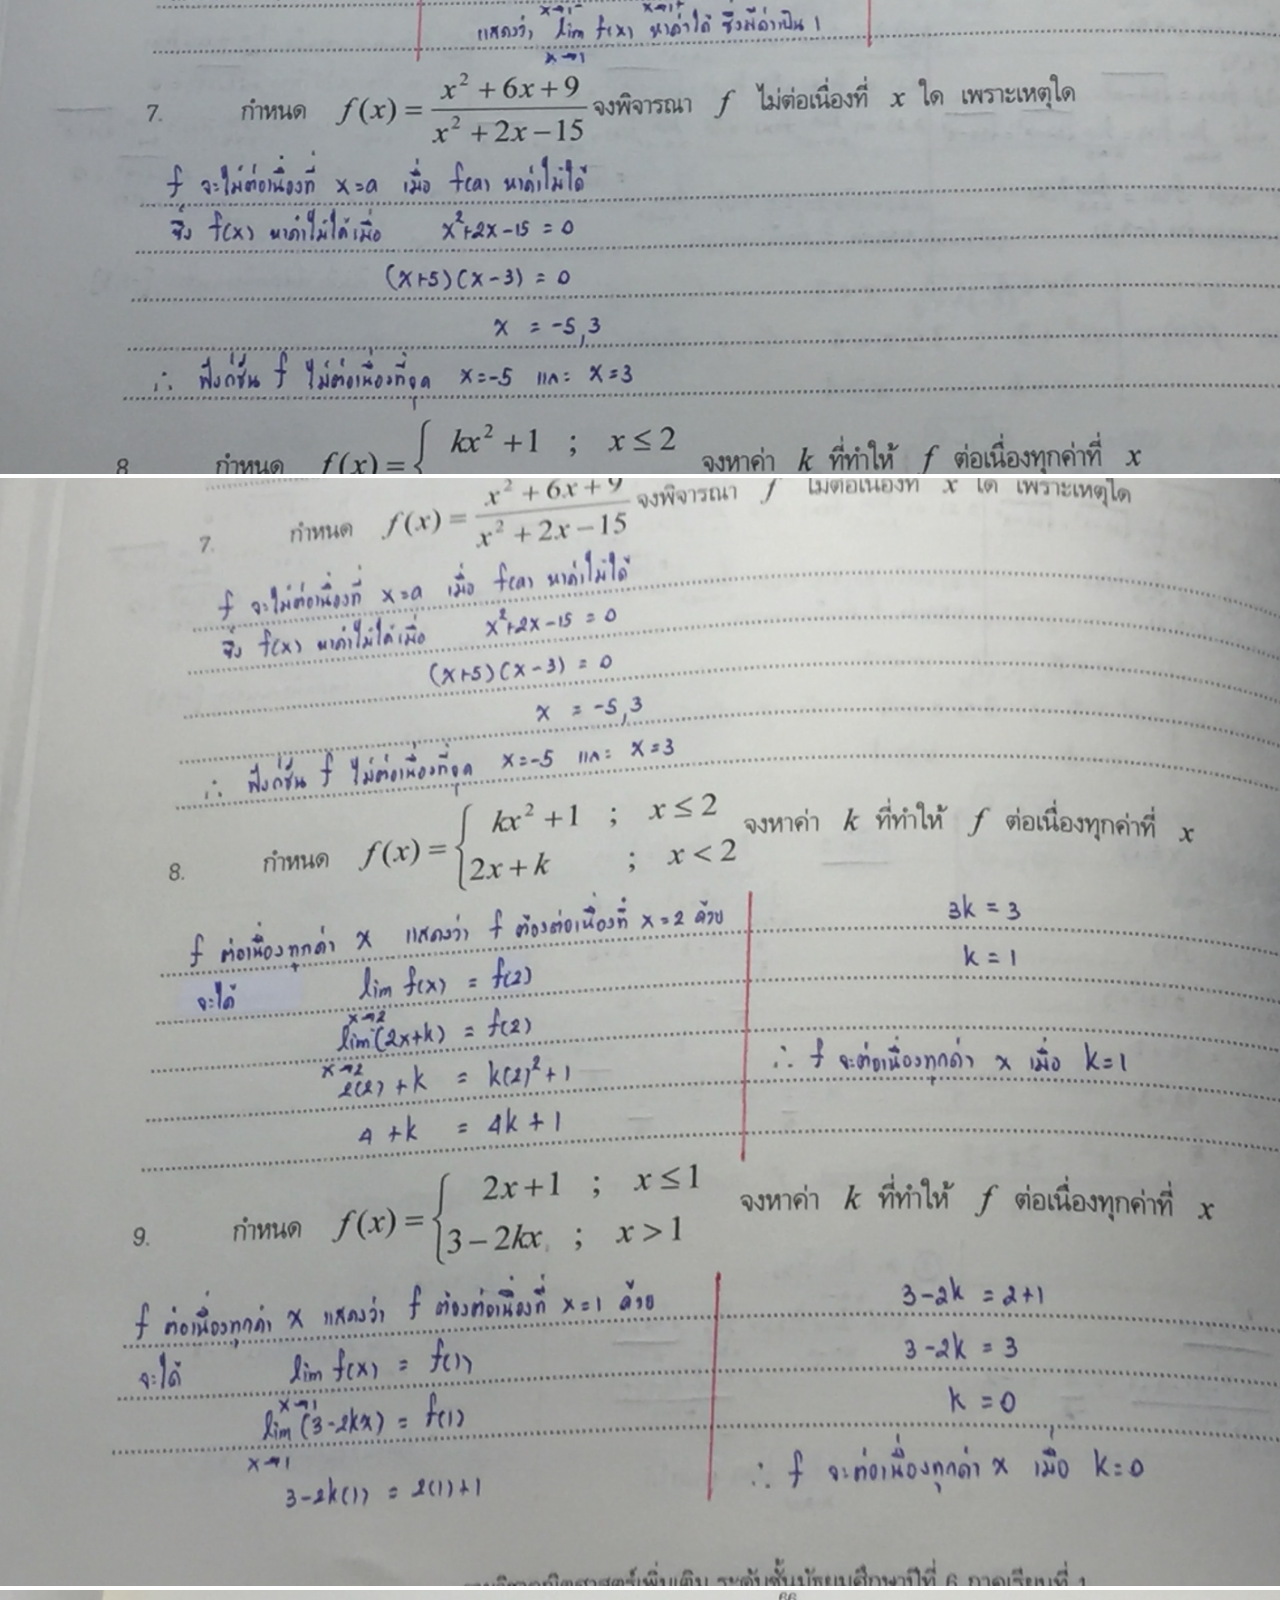
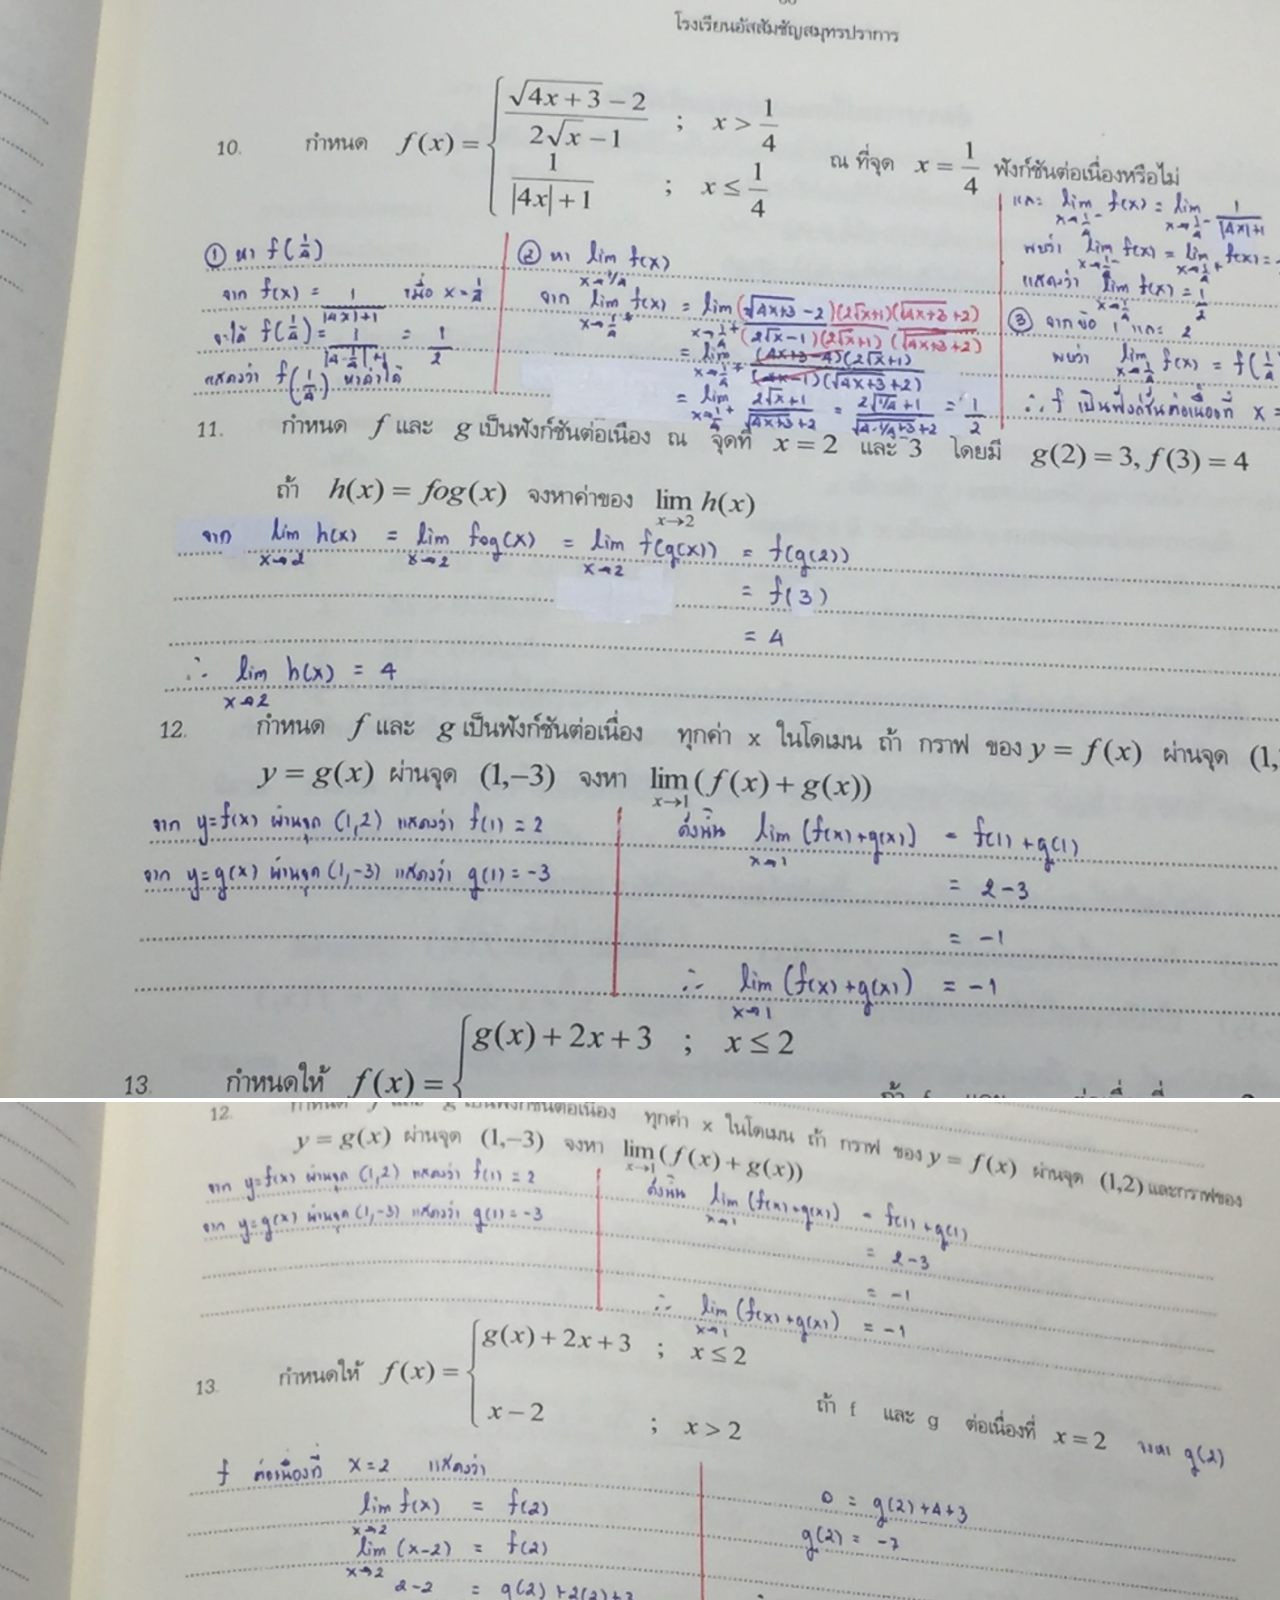
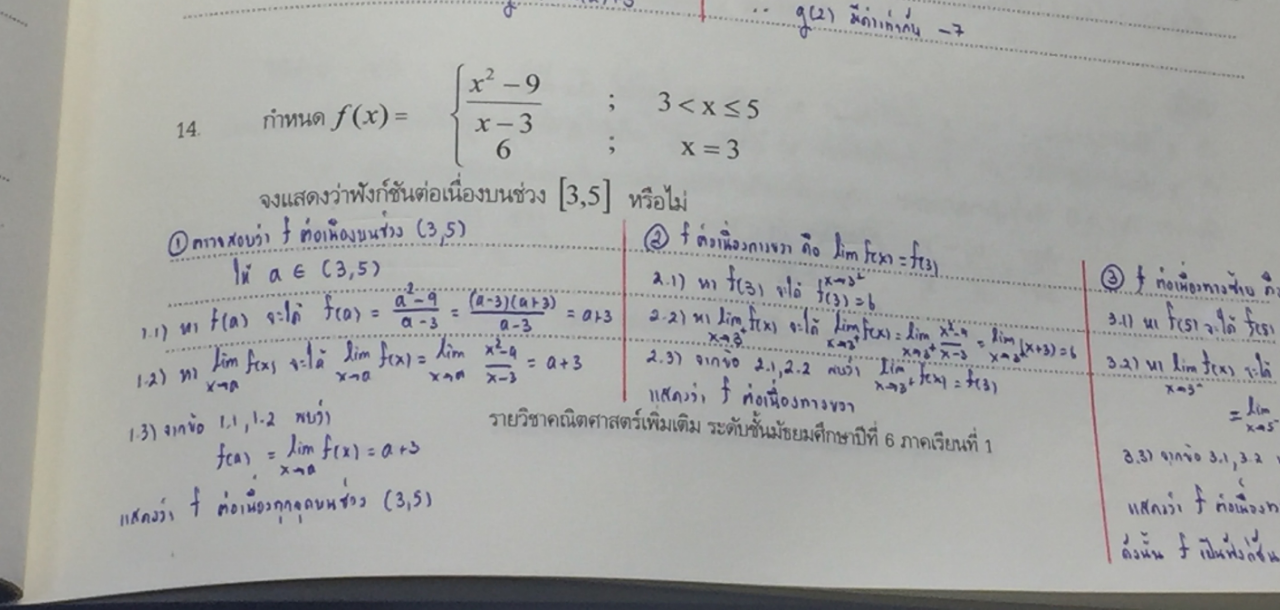
<file: hw/mathsup/02-confxrg/index.html>
<!DOCTYPE html>
<head>
	<title>Math Sup 01 - ความต่อเนื่องของฟังก์ชัน</title>
	<link rel="stylesheet" href="style.css">
</head>
<body>

	<div class="container">
		<div class="header">
			<h3>Portal of Homework!</h3>
		</div>
	</div>
	<div class="topic">
		<h3>Math Sup</h3>
		<p>Homework : 02 - ความต่อเนื่องของฟังก์ชันบนช่วง<p>
		<p>Date (วันสั่งงาน) : 10 June 2020</p>
		<p>Description (เนื้อหา) : ข้อ 1-14(15) หน้า 64-66</p>
		<p>จำนวนรูป : 6 รูป</p>
	</div>
	<div class="info">
		
		<img src="s01.JPG" width="1478" height="1108">
		<img src="s02.JPG" width="1478" height="1108">
		<img src="s03.JPG" width="1478" height="1108">
		<img src="s04.JPG" width="1478" height="1108">
		<img src="s05.JPG" width="1478" height="1108">
		<img src="s06.JPG" width="1478" height="1108">

	</div>




</body>
</file>
<file: style.css>
*{
	margin: 0;
	padding: 0;
	font-family: Torus,Inter,Helvetica Neue,Tahoma,Arial,Hiragino Kaku Gothic ProN,Meiryo,Microsoft YaHei,Apple SD Gothic Neo,sans-serif;
}
.container{
	width: 100%;
	height: 100px;
	background: #343742;
}
.header{
	width: 100%;
	height: 100px;
	color: #ffffff;
	padding: 40px 0px 40px 0px;
	text-align: center;
}
.info{
	width: 100%;
	text-align: center;
	padding: 50px 0px 10px 0px;
	background: #3ead9a;
	color: #ffffff;
	flex-wrap: wrap;
}

.filetable{
	text-align: center;
	color: black;
	padding: 30px 50px 0px 50px;
	justify-content: center;
}

#datatable{
	text-align: center;
	justify-content: center;
}



#searchinput {
  width: 90%; /* Full-width */
  font-size: 16px; /* Increase font-size */
  padding: 12px 20px 12px 20px;; /* Add some padding */
  border: 1px solid #ddd; /* Add a grey border */
  margin: 12px 5px 12px 5px; /* Add some space below the input */
}


table, th, td {
  	text-decoration: ;
}
table {
  	border-collapse: collapse;
}

th {
  	
  	padding: 10px;
  	text-align: center;
  	background-color: #95709f;
  	color: #edf0f1;
	
  	
}

td {
	
  	vertical-align: center;
  	padding: 10px;
  	text-align: left;
}
.filetable tr {
	transition: all 0.3s ease 0s;
	color: black;
	text-decoration: none;
}
tr:nth-child(even) {
	background-color: #f2f2f2;
}
tr:nth-child(odd) {
	background-color: white;
}
.filetable tr:hover{
	color: #0088a9;
	background: #e1d6e4;
}









.hw{
	padding: 50px 0px 50px 50px;
	background: #FBF1D5;
}
.hwtopic{
	padding: 0px 0px 40px 0px;
	color: #9d1fb5;
}


ul.chem{
	padding: 0px 0px 0px 30px;
}
li.chem01{
	padding: 10px 0px 20px 0px;
}


ul.mathsup{
	padding: 0px 0px 0px 30px;
}
li.mathsup01{
	padding: 10px 0px 10px 0px;
}
li.mathsup02{
	padding: 10px 0px 20px 0px;
}
</file>
<file: nookhw/uniformdistribution/style.css>
*{
	margin: 0;
	padding: 0;
	font-family: Torus,Inter,Helvetica Neue,Tahoma,Arial,Hiragino Kaku Gothic ProN,Meiryo,Microsoft YaHei,Apple SD Gothic Neo,sans-serif;
}
.container{
	width: 100%;
	height: 100px;
	background: #343742;
}
.header{
	width: 100%;
	height: 100px;
	color: #ffffff;
	padding: 40px 0px 40px 0px;
	text-align: center;
}
.info{
	width: 100%;
	text-align: center;
	padding: 20px 0px 20px 0px;
	background: #3ead9a;
	color: #ffffff;
	flex-wrap: wrap;
}


.info button{
	border: none;
  	margin: auto;
  	margin-top:20px;
  	outline: 0;
  	display: inline-block;
  	padding: 10px 25px;
  	color: black;
  	background-color: #ddd;
  	text-align: center;
  	cursor: pointer;
  	transition: all 0.3s ease 0s;
}
.info button:hover {
  background-color: #555;
  color: white;
}


.datascroll{
	height:200px;
	width:50%;
	overflow:auto;
	margin:auto;
	margin-top:20px;
}


::-webkit-scrollbar {
width: 12px;
height: 12px;
}

::-webkit-scrollbar-track {
border: 1px solid yellowgreen;
border-radius: 10px;
}

::-webkit-scrollbar-thumb {
background: yellowgreen;  
border-radius: 10px;
}

::-webkit-scrollbar-thumb:hover {
background: #88ba1c;  
}



.firstgraph{
	height:500px;
	margin:auto;
	padding:50px 20% 50px 20%;
}
.secondgraph{
	height:500px;
	margin:auto;
	padding:50px 20% 50px 20%;
}
.thirdgraph{
	height:500px;
	margin:auto;
	padding:50px 20% 50px 20%;
}
</file>
<file: project/theforrest/style.css>
*{
	margin: 0;
	padding: 0;
	font-family: 'Itim', Microsoft YaHei, Apple SD Gothic Neo,sans-serif;
}


/* Header หัวกระดาษ */
.header{
	width: 100%;
	background: #343742;
	display: inline-flex;
	justify-content: center;
	flex-wrap: wrap;
}

.logo_header{
	width: 50%;
	height: 100%;
	padding: 20px 0px 0px 0px;
	text-align: center;
}

.navigation{
	width: 50%;
	height: 100%;
	padding: 20px 0px 20px 0px;
	text-align: center;
	list-style: none;
	font-size: 20px;
}

.navigation li{
	display: inline-block;
	padding: 20px 25px;
	
}

.navigation li a{
	transition: all 0.3s ease 0s;
	color: #edf0f1;
	text-decoration: none;
}

.navigation li a:hover{
	color: #0088a9;
}



/* Banner รูปปก */
.banner-image {
  /* Use "linear-gradient" to add a darken background effect to the image (photographer.jpg). This will make the text easier to read */
  background-image: linear-gradient(rgba(0, 0, 0, 0.5), rgba(0, 0, 0, 0.5)), url("img/banner.jpg");

  /* Set a specific height */
  height: 600px;

  /* Position and center the image to scale nicely on all screens */
  background-position: center;
  background-repeat: no-repeat;
  background-size: cover;
  position: relative;
}

/* Place text in the middle of the image */
.banner-text {
  text-align: center;
  position: absolute;
  top: 50%;
  left: 50%;
  transform: translate(-50%, -50%);
  color: #edf0f1;
}

.banner-text button {
  border: none;
  margin: 30px 0px 0px 0px;
  outline: 0;
  display: inline-block;
  padding: 10px 25px;
  color: black;
  background-color: #ddd;
  text-align: center;
  cursor: pointer;
  transition: all 0.3s ease 0s;
}

.banner-text button:hover {
  background-color: #555;
  color: white;
}



.body1-container{
	
	width: 100%;
	background: #343742;
	display: inline-flex;
	flex-wrap: wrap;
	text-align: center;
}
.body1-info-container{
	padding: 30px 50px 30px 50px;
	width: 100%;
	text-align: left;
	color: #edf0f1;
	font-size:20px
	
}

.fb-container{
	background: #0088a9;
	padding: 30px 0px 30px 0px;
	width: 100%;
	text-align: center;
}

.fb-container-head{
	
	padding: 5px 0px 30px 0px;
	width: 100%;
	text-align: center;
	color: #edf0f1;
}
</file>
<file: hw/chem/01-alkenes/style.css>
*{
	margin: 0;
	padding: 0;
	font-family: Torus,Inter,Helvetica Neue,Tahoma,Arial,Hiragino Kaku Gothic ProN,Meiryo,Microsoft YaHei,Apple SD Gothic Neo,sans-serif;
}
.container{
	width: 100%;
	height: 100px;
	background: #343742;
}
.header{
	width: 100%;
	height: 100px;
	color: #ffffff;
	padding: 40px 0px 40px 0px;
	text-align: center;
}
.topic{
	padding: 40px 0px 80px 40px;
}
.info{
	text-align: center;
}
</file>
<file: hw/mathsup/01-confx/style.css>
*{
	margin: 0;
	padding: 0;
	font-family: Torus,Inter,Helvetica Neue,Tahoma,Arial,Hiragino Kaku Gothic ProN,Meiryo,Microsoft YaHei,Apple SD Gothic Neo,sans-serif;
}
.container{
	width: 100%;
	height: 100px;
	background: #343742;
}
.header{
	width: 100%;
	height: 100px;
	color: #ffffff;
	padding: 40px 0px 40px 0px;
	text-align: center;
}
.topic{
	padding: 40px 0px 80px 40px;
}
.info{
	text-align: center;
}
</file>
<file: hw/mathsup/02-confxrg/style.css>
*{
	margin: 0;
	padding: 0;
	font-family: Torus,Inter,Helvetica Neue,Tahoma,Arial,Hiragino Kaku Gothic ProN,Meiryo,Microsoft YaHei,Apple SD Gothic Neo,sans-serif;
}
.container{
	width: 100%;
	height: 100px;
	background: #343742;
}
.header{
	width: 100%;
	height: 100px;
	color: #ffffff;
	padding: 40px 0px 40px 0px;
	text-align: center;
}
.topic{
	padding: 40px 0px 80px 40px;
}
.info{
	text-align: center;
}
</file>
